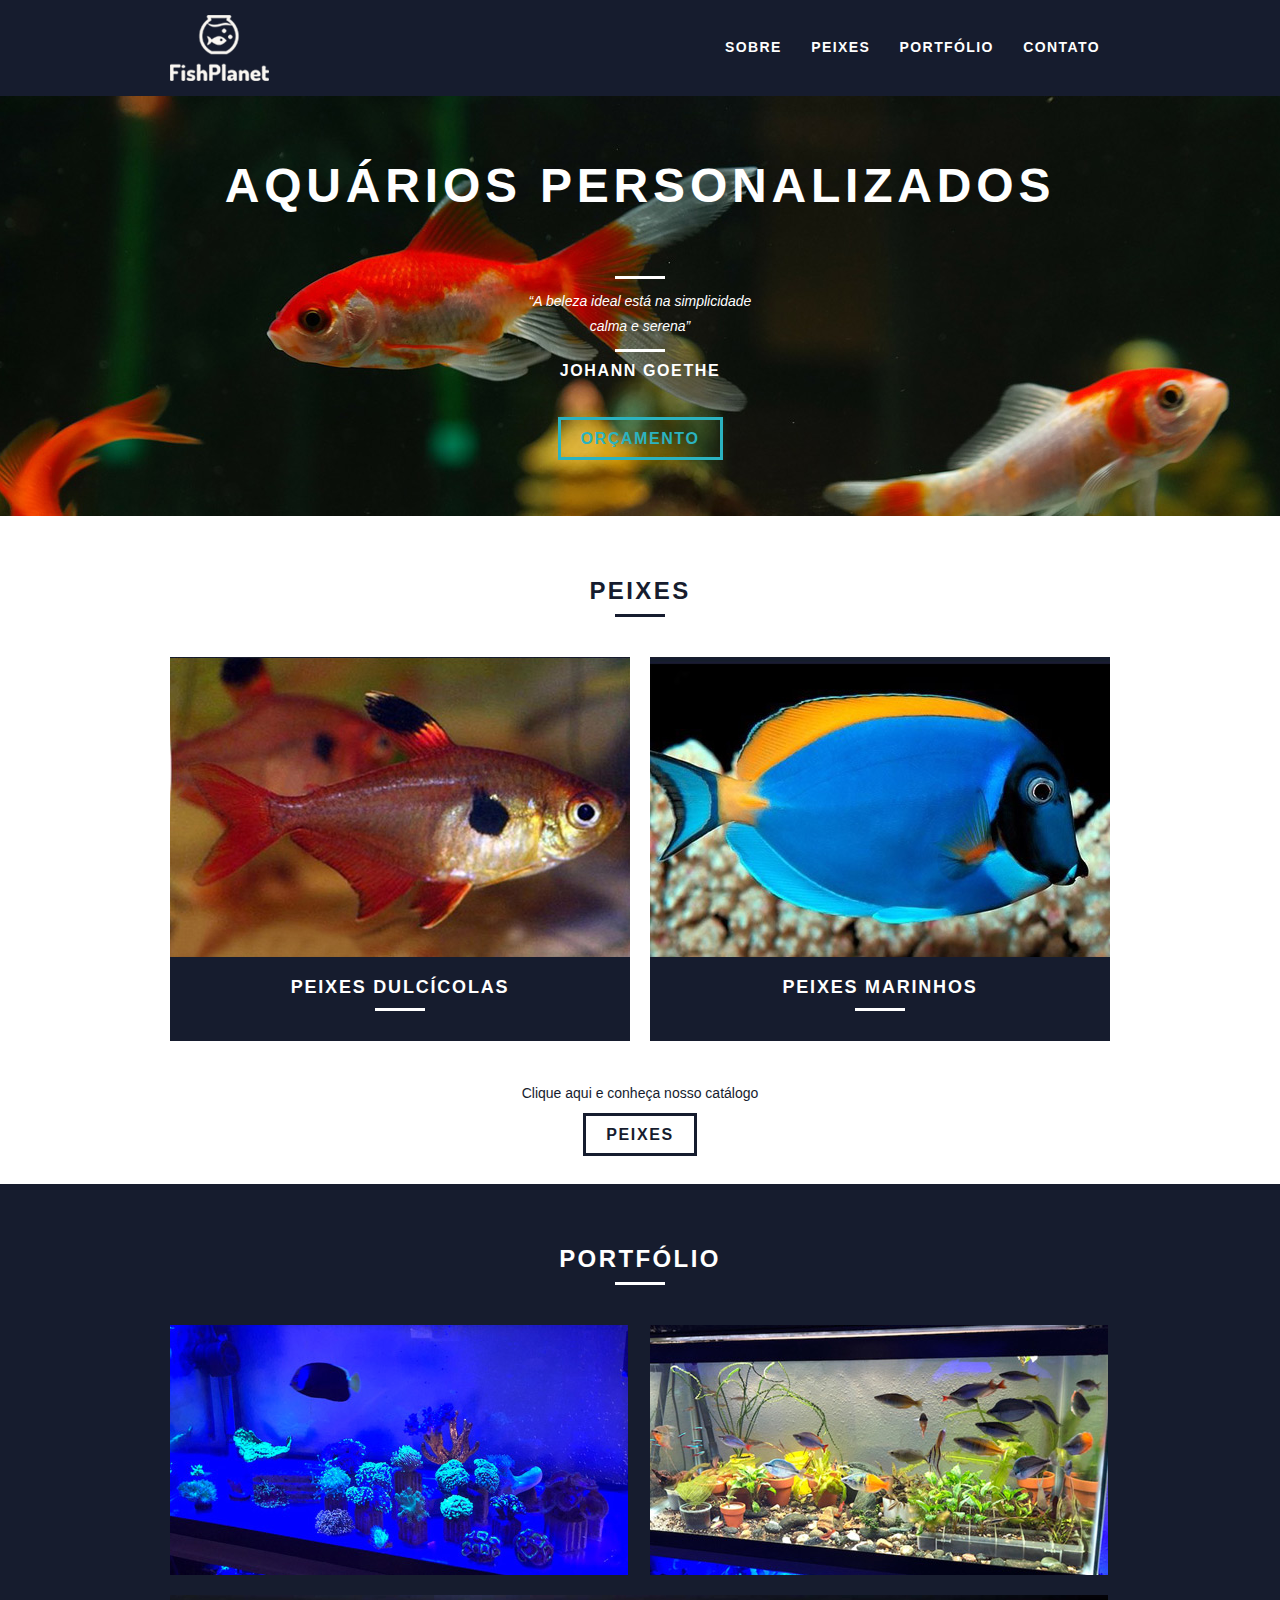
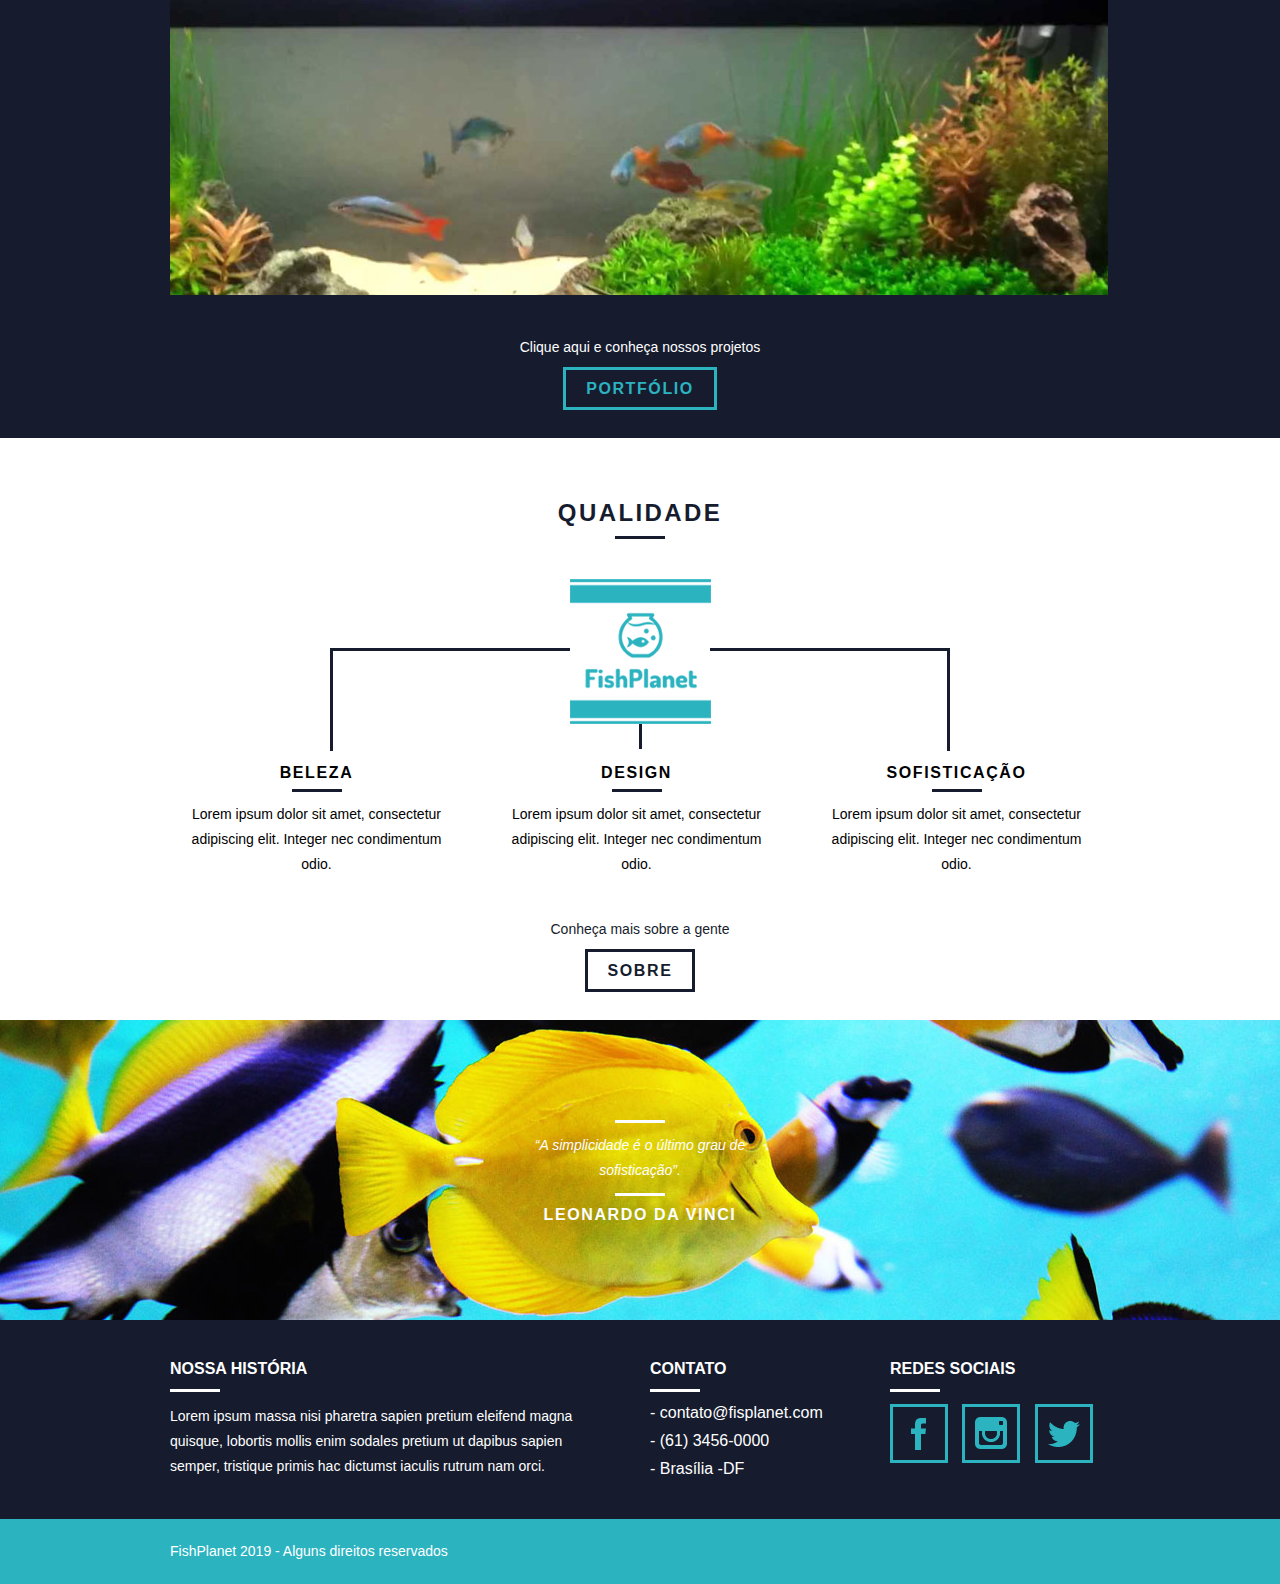
<file: index.html>
<!DOCTYPE html>
<html lang="pt-br">

<head>
    <meta charset="UTF-8">
    <meta name="viewport" content="width=device-width, initial-scale=1.0">
    <meta http-equiv="X-UA-Compatible" content="ie=edge">
    <meta name="description" content="Monte seu aquário personalizado no FishPlanet">

    <meta property="og:type" content="website">
    <meta property="og:title" content="FishPlanet - Aquários Personalizados">
    <meta property="og:description" content="Monte seu aquário personalizado no FishPlanet">
    <meta property="og:url" content="htpp://camilarqf/fishplanet.github.io">
    <meta property="og:image" content="htpp://camilarqf/fishplanet.github.io/img/og-image.png">

    <link href="./css/normalize.css" rel="stylesheet">
    <link href="./css/reset.css" rel="stylesheet">
    <link href="./css/grid.css" rel="stylesheet">
    <link href="./css/style-raw.css" rel="stylesheet">
    <link href="./css/responsivo.css" rel="stylesheet">

    <!--<link href="./css/style.css" rel="stylesheet">
-->
    <link rel="shortcut icon" href="favicon.ico">

    <script src="./js/libs/modernizr.custom.js"></script>

    <title>FishPlanet - Aquários Personalizados</title>
</head>

<body>
    <header class="header">
        <div class="container">
            <a href="index.html" class="grid-4"> <img src="./img/logo_03.png" alt="Logo FishPlanet"></a>
            <nav class="menu grid-12">
                <ul>
                    <li><a href="sobre.html">Sobre</a></li>
                    <li><a href="peixes.html">Peixes</a></li>
                    <li><a href="portfolio.html">Portfólio</a></li>
                    <li><a href="contato.html">Contato</a></li>
                </ul>
            </nav>
            <!--menu grid-12-->
        </div>
        <!--container-->
    </header>
    <!--header-->

    <section class="introducao ">
        <div class="container">
            <h1>Aquários Personalizados</h1>
            <blockquote class="quote_externo">
                <p>“A beleza ideal está na simplicidade<br>
                    calma e serena”</p>
                <cite>Johann Goethe</cite>
            </blockquote>
            <!--quote-externo-->
            <a class="btn" href="peixe.html">Orçamento</a>
        </div>
        <!--container-->

    </section>
    <!--introducao-->

    <section class="container animar">
        <h2 class="subtitulo">Peixes</h2>
        <ul class="peixe_lista">
            <li class="grid-8">
                <div>
                    <img src="./img/peixed_01.jpg" alt="peixes dulcícolas">
                </div>
                <h3>Peixes Dulcícolas</h3>
            </li>
            <li class="grid-8">
                <div>
                    <img src="./img/peixed_02.jpg" alt="peixes dulcícolas">
                </div>
                <h3>Peixes Marinhos</h3>
            </li>
            <!--grid-8-->
        </ul>
        <!--peixe_lista-->
        <div class="call">
            <p>Clique aqui e conheça nosso catálogo</p>
            <a href="peixes.html" class="btn btn-azul">Peixes</a>
        </div>
        <!--call-->
    </section>

    <section class="portfolio">
        <div class="container">
            <h2 class="subtitulo subtitulo-azul">Portfólio</h2>
            <ul>
                <li class="grid-8"><img src="./img/portfolio/personal_01.jpg" alt="foto_01_portfolio"></li>
                <li class="grid-8"><img src="./img/portfolio/personal_02.jpg" alt="foto_02_portfolio"></li>
                <li class="grid-16"><img src="./img/portfolio/personal_03.jpg" alt="foto_03_portfolio"> </li>
            </ul>
            <div class="call">
                <p>Clique aqui e conheça nossos projetos</p>
                <a href="portfolio.html" class="btn">Portfólio</a>
            </div>
            <!--call-->
        </div>
        <!--container-->
    </section>
    <!--portfolio-->

    <section class="container qualidade">
        <h2 class="subtitulo">Qualidade</h2>
        <img src="./img/logo_02.png" alt="logo fishplanet">
        <ul>
            <li class="grid-1-3">
                <h3>Beleza</h3>
                <p>Lorem ipsum dolor sit amet, consectetur adipiscing elit. Integer nec condimentum odio.</p>
            </li>
            <li class="grid-1-3">
                <h3>Design</h3>
                <p>Lorem ipsum dolor sit amet, consectetur adipiscing elit. Integer nec condimentum odio.</p>
            </li>
            <li class="grid-1-3">
                <h3>Sofisticação</h3>
                <p>Lorem ipsum dolor sit amet, consectetur adipiscing elit. Integer nec condimentum odio.</p>
            </li>
        </ul>

        <div class="call">
            <p>Conheça mais sobre a gente</p>
            <a href="sobre.html" class="btn btn-azul">Sobre</a>
        </div>
        <!--call-->
    </section>
    <!--container-->

    <section class="quebra">
        <div class="container">
            <blockquote class="quote_externo">
                <p>“A simplicidade é o último
                    grau de sofisticação”.</p>
                <cite>Leonardo da Vinci</cite>
            </blockquote>
            <!--quote-externo-->
        </div>
        <!--container-->
    </section>
    <!--quebra-->

    <footer class="footer">
        <div class="container">
            <div class="nossa_historia grid-8">

                <h3>Nossa História</h3>
                <p>Lorem ipsum massa nisi pharetra sapien pretium eleifend magna quisque, lobortis mollis enim
                    sodales pretium ut dapibus sapien semper, tristique primis hac dictumst iaculis rutrum nam
                    orci.
                </p>

            </div>
            <!--nossa_historia grid-8-->

            <div class="contato grid-4">
                <h3>Contato</h3>
                <ul>
                    <li>- contato@fisplanet.com</li>
                    <li> - (61) 3456-0000</li>
                    <li> - Brasília -DF</li>
                </ul>
            </div>
            <!--contato grid-4-->

            <div class="redes_sociais grid-4">
                <h3>Redes sociais</h3>
                <ul>
                    <li><a href="https://facebook.com" target="_blank"><img src="./img/icone_fb.png"
                                alt="Ícone Facebook"></a></li>
                    <li><a href="https://instagram.com" target="_blank"><img src="./img/icone_insta.png"
                                alt="Ícone Instagram"></a>
                    </li>
                    <li><a href="https://twitter.com" target="_blank"><img src="./img/icone_tt.png"
                                alt="Ícone Twitter"></a></li>
                </ul>
            </div>
            <!--redes_sociais grid-4-->

        </div>
        <!--container-->
        <div class="copy">
            <div class="container">
                <p class="grid-16">FishPlanet 2019 - Alguns direitos reservados </p>
            </div>
            <!--container-->
        </div>
        <!--copy-->
    </footer>
    <!--footer-->

    <!--JavaScript-->
    <script src="./js/libs/jquery-1.11.2.min.js"></script>
    <!--carrega jquery-->
    <script src="./js/plugins.js"></script>
    <script src="./js/main.js"></script>

    <!-- Global site tag (gtag.js) - Google Analytics -->
    <script async src="https://www.googletagmanager.com/gtag/js?id=UA-145821990-1"></script>
    <script>
        window.dataLayer = window.dataLayer || [];
        function gtag() { dataLayer.push(arguments); }
        gtag('js', new Date());

        gtag('config', 'UA-145821990-1');
    </script>

</body>

</html>
</file>
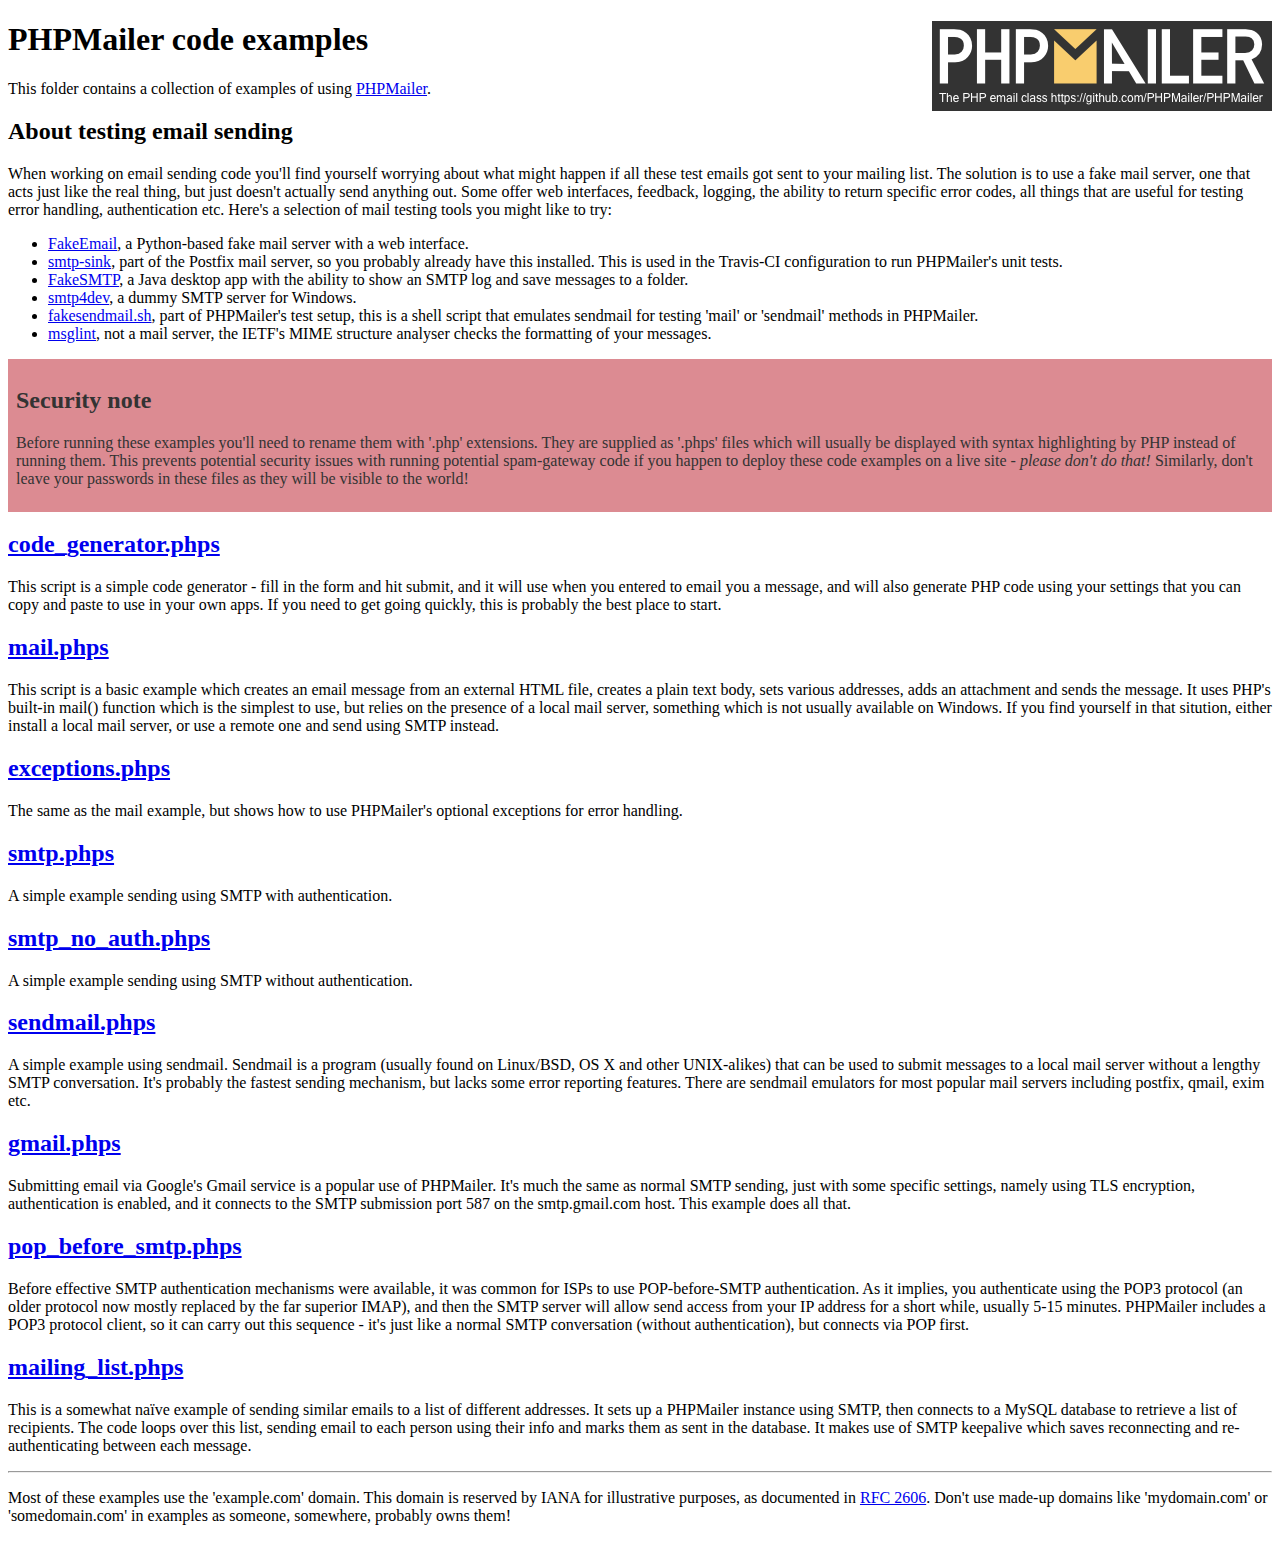
<file: PHPMailer/examples/index.html>
<!DOCTYPE html>
<html>
<head>
	<meta charset="UTF-8">
	<title>PHPMailer Examples</title>
</head>
<body>
<h1>PHPMailer code examples<a href="https://github.com/PHPMailer/PHPMailer"><img src="images/phpmailer.png" style="float:right; border:0;" alt="PHPMailer logo"></a></h1>
<p>This folder contains a collection of examples of using <a href="https://github.com/PHPMailer/PHPMailer">PHPMailer</a>.</p>
<h2>About testing email sending</h2>
<p>When working on email sending code you'll find yourself worrying about what might happen if all these test emails got sent to your mailing list. The solution is to use a fake mail server, one that acts just like the real thing, but just doesn't actually send anything out. Some offer web interfaces, feedback, logging, the ability to return specific error codes, all things that are useful for testing error handling, authentication etc. Here's a selection of mail testing tools you might like to try:</p>
<ul>
  <li><a href="https://github.com/isotoma/FakeEmail">FakeEmail</a>, a Python-based fake mail server with a web interface.</li>
  <li><a href="http://www.postfix.org/smtp-sink.1.html">smtp-sink</a>, part of the Postfix mail server, so you probably already have this installed. This is used in the Travis-CI configuration to run PHPMailer's unit tests.</li>
  <li><a href="https://github.com/Nilhcem/FakeSMTP">FakeSMTP</a>, a Java desktop app with the ability to show an SMTP log and save messages to a folder.</li>
  <li><a href="http://smtp4dev.codeplex.com">smtp4dev</a>, a dummy SMTP server for Windows.</li>
  <li><a href="https://github.com/PHPMailer/PHPMailer/blob/master/test/fakesendmail.sh">fakesendmail.sh</a>, part of PHPMailer's test setup, this is a shell script that emulates sendmail for testing 'mail' or 'sendmail' methods in PHPMailer.</li>
  <li><a href="http://tools.ietf.org/tools/msglint/">msglint</a>, not a mail server, the IETF's MIME structure analyser checks the formatting of your messages.</li>
</ul>
<div style="padding: 8px; color: #333333; background-color: #dc8b92">
<h2>Security note</h2>
<p>Before running these examples you'll need to rename them with '.php' extensions. They are supplied as '.phps' files which will usually be displayed with syntax highlighting by PHP instead of running them. This prevents potential security issues with running potential spam-gateway code if you happen to deploy these code examples on a live site - <em>please don't do that!</em> Similarly, don't leave your passwords in these files as they will be visible to the world!</p>
</div>
<h2><a href="code_generator.phps">code_generator.phps</a></h2>
<p>This script is a simple code generator - fill in the form and hit submit, and it will use when you entered to email you a message, and will also generate PHP code using your settings that you can copy and paste to use in your own apps. If you need to get going quickly, this is probably the best place to start.</p>
<h2><a href="mail.phps">mail.phps</a></h2>
<p>This script is a basic example which creates an email message from an external HTML file, creates a plain text body, sets various addresses, adds an attachment and sends the message. It uses PHP's built-in mail() function which is the simplest to use, but relies on the presence of a local mail server, something which is not usually available on Windows. If you find yourself in that sitution, either install a local mail server, or use a remote one and send using SMTP instead.</p>
<h2><a href="exceptions.phps">exceptions.phps</a></h2>
<p>The same as the mail example, but shows how to use PHPMailer's optional exceptions for error handling.</p>
<h2><a href="smtp.phps">smtp.phps</a></h2>
<p>A simple example sending using SMTP with authentication.</p>
<h2><a href="smtp_no_auth.phps">smtp_no_auth.phps</a></h2>
<p>A simple example sending using SMTP without authentication.</p>
<h2><a href="sendmail.phps">sendmail.phps</a></h2>
<p>A simple example using sendmail. Sendmail is a program (usually found on Linux/BSD, OS X and other UNIX-alikes) that can be used to submit messages to a local mail server without a lengthy SMTP conversation. It's probably the fastest sending mechanism, but lacks some error reporting features. There are sendmail emulators for most popular mail servers including postfix, qmail, exim etc.</p>
<h2><a href="gmail.phps">gmail.phps</a></h2>
<p>Submitting email via Google's Gmail service is a popular use of PHPMailer. It's much the same as normal SMTP sending, just with some specific settings, namely using TLS encryption, authentication is enabled, and it connects to the SMTP submission port 587 on the smtp.gmail.com host. This example does all that.</p>
<h2><a href="pop_before_smtp.phps">pop_before_smtp.phps</a></h2>
<p>Before effective SMTP authentication mechanisms were available, it was common for ISPs to use POP-before-SMTP authentication. As it implies, you authenticate using the POP3 protocol (an older protocol now mostly replaced by the far superior IMAP), and then the SMTP server will allow send access from your IP address for a short while, usually 5-15 minutes. PHPMailer includes a POP3 protocol client, so it can carry out this sequence - it's just like a normal SMTP conversation (without authentication), but connects via POP first.</p>
<h2><a href="mailing_list.phps">mailing_list.phps</a></h2>
<p>This is a somewhat naïve example of sending similar emails to a list of different addresses. It sets up a PHPMailer instance using SMTP, then connects to a MySQL database to retrieve a list of recipients. The code loops over this list, sending email to each person using their info and marks them as sent in the database. It makes use of SMTP keepalive which saves reconnecting and re-authenticating between each message.</p>
<hr>
<p>Most of these examples use the 'example.com' domain. This domain is reserved by IANA for illustrative purposes, as documented in <a href="http://tools.ietf.org/html/rfc2606">RFC 2606</a>. Don't use made-up domains like 'mydomain.com' or 'somedomain.com' in examples as someone, somewhere, probably owns them!</p>
</body>
</html>
</file>
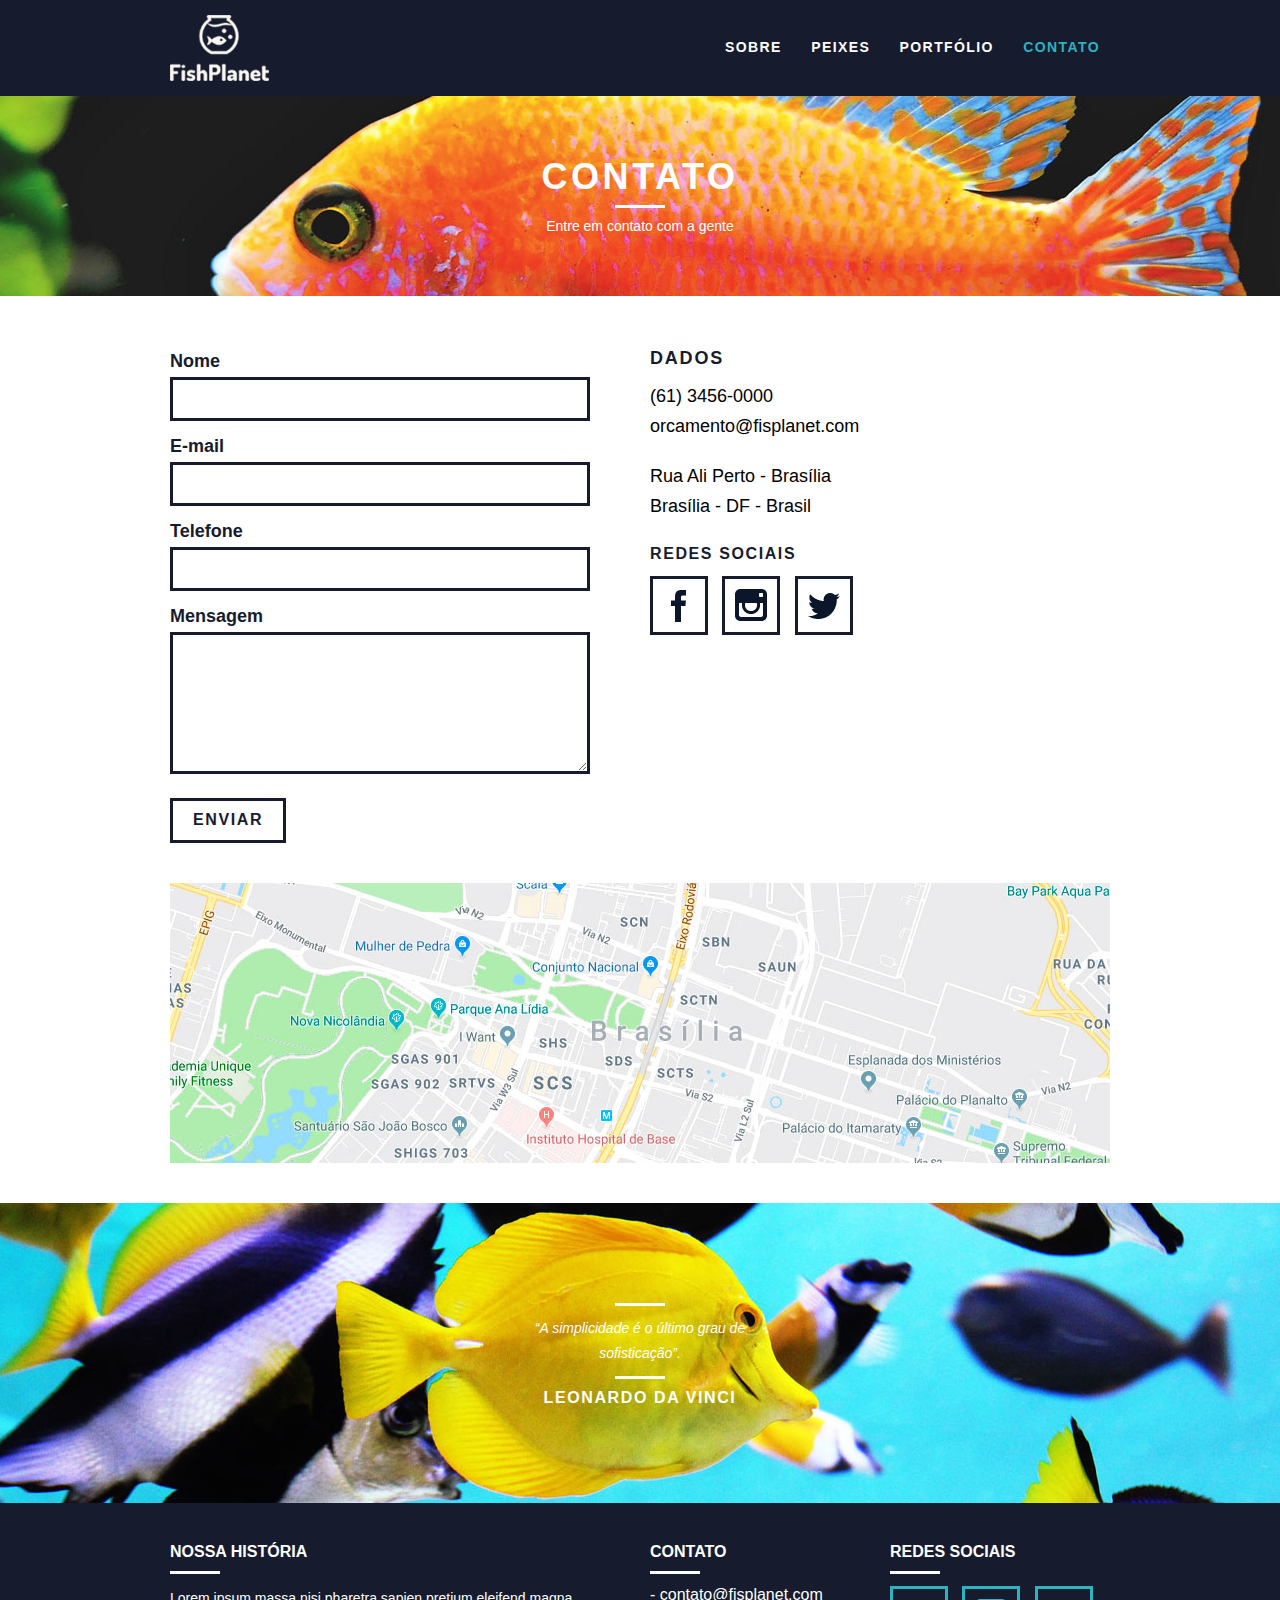
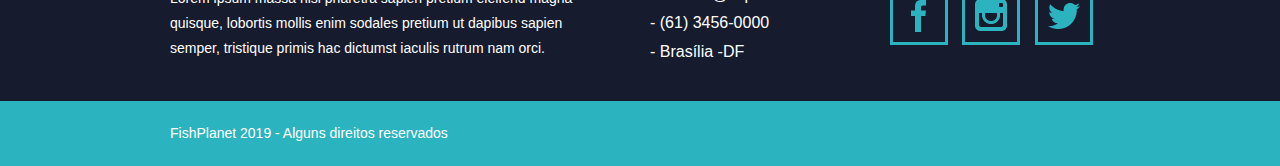
<file: contato.html>
<!DOCTYPE html>
<html lang="pt-br">

<head>
    <meta charset="UTF-8">
    <meta name="viewport" content="width=device-width, initial-scale=1.0">
    <meta http-equiv="X-UA-Compatible" content="ie=edge">
    <meta name="description"
        content="Entre em contato com a FishPlanet telefone FishPlanet - (61) 3456-0000, email: contato@fisplanet.com">

    <meta property="og:type" content="website">
    <meta property="og:title" content="FishPlanet - (61) 3456-0000">
    <meta property="og:description"
        content="Entre em contato com a FishPlanet telefone FishPlanet - (61) 3456-0000, email: contato@fisplanet.com">
    <meta property="og:url" content="htpp://camilarqf/fishplanet.github.io/contato.html">
    <meta property="og:image" content="htpp://camilarqf/fishplanet.github.io/img/og-image.png">

    <link href="./css/normalize.css" rel="stylesheet">
    <link href="./css/reset.css" rel="stylesheet">
    <link href="./css/grid.css" rel="stylesheet">
    <link href="./css/style-raw.css" rel="stylesheet">
    <link href="./css/contato.css" rel="stylesheet">
    <title>FishPlanet - (61) 3456-0000</title>
</head>

<body>
    <header class="header">
        <div class="container">
            <a href="index.html" class="grid-4"> <img src="./img/logo_03.png" alt="Logo FishPlanet"></a>
            <nav class="menu grid-12">
                <ul>
                    <li><a href="sobre.html">Sobre</a></li>
                    <li><a href="peixes.html">Peixes</a></li>
                    <li><a href="portfolio.html">Portfólio</a></li>
                    <li><a href="contato.html" class="menu_ativo">Contato</a></li>
                </ul>
            </nav>
            <!--menu grid-12-->
        </div>
        <!--container-->
    </header>
    <!--header-->

    <section class="introducao-interna intro-contato">
        <div class="container">
            <h1>Contato</h1>
            <p>Entre em contato com a gente</p>
        </div>
        <!--container-->
    </section>
    <!--introducao-interna intro-contato-->

    <section class="container contato-form">
        <form action="enviar.php" method="post" name="form" class="grid-8">
            <label for="nome">Nome</label>
            <input type="text" id="e-mail" name="e-mail">
            <label for="nome">E-mail</label>
            <input type="text" id="e-mail" name="e-mail">
            <label for="telefone">Telefone</label>
            <input type="text" id="telefone" name="telefone">
            <label for="mensagem">Mensagem</label>
            <textarea name="mensagem" id="mensagem"></textarea>
            <button type="submit" id="enviar" name="enviar" class="btn btn-azul">Enviar</button>
        </form>

        <div class="contato-dados grid-8">
            <div>
                <h3>Dados</h3>
                <ul>
                    <li>(61) 3456-0000</li>
                    <li>orcamento@fisplanet.com</li>
                    <li>Rua Ali Perto - Brasília</li>
                    <li>Brasília - DF - Brasil</li>
                </ul>

            </div>
        </div>

        <div class="redes_sociais redes-azul">
            <div class=" grid-8">
                <h3>Redes sociais</h3>
                <ul>
                    <li><a href="https://facebook.com" target="_blank"><img src="./img/contato/icone_fb.png"></a></li>
                    <li><a href="https://instagram.com" target="_blank"><img src="./img/contato/icone_insta.png"></a>
                    </li>
                    <li><a href="https://twitter.com" target="_blank"><img src="./img/contato/icone_tt.png"></a></li>
                </ul>
            </div>

        </div>
        <!--redes_sociais grid-8-->

        <!--contato-orcamento-->
    </section>

    <section class="mapa container">
        <div class="grid-16"><img src="./img/contato/mapa.jpg" alt="localização-mapa"></div>

    </section>

    <section class="quebra">
        <div class="container">
            <blockquote class="quote_externo">
                <p>“A simplicidade é o último
                    grau de sofisticação”.</p>
                <cite>Leonardo da Vinci</cite>
            </blockquote>
            <!--quote-externo---->
        </div>
        <!--container-->
    </section>
    <!--quebra-->

    <footer class="footer">
        <div class="container">
            <div class="nossa_historia grid-8">

                <h3>Nossa História</h3>
                <p>Lorem ipsum massa nisi pharetra sapien pretium eleifend magna quisque, lobortis mollis enim
                    sodales pretium ut dapibus sapien semper, tristique primis hac dictumst iaculis rutrum nam
                    orci.
                </p>

            </div>
            <!--nossa_historia grid-8-->

            <div class="contato grid-4">
                <h3>Contato</h3>
                <ul>
                    <li>- contato@fisplanet.com</li>
                    <li> - (61) 3456-0000</li>
                    <li> - Brasília -DF</li>
                </ul>
            </div>
            <!--contato grid-4-->

            <div class="redes_sociais grid-4">
                <h3>Redes sociais</h3>
                <ul>
                    <li><a href="https://facebook.com" target="_blank"><img src="./img/icone_fb.png"></a></li>
                    <li><a href="https://instagram.com" target="_blank"><img src="./img/icone_insta.png"></a>
                    </li>
                    <li><a href="https://twitter.com" target="_blank"><img src="./img/icone_tt.png"></a></li>
                </ul>
            </div>
            <!--redes_sociais grid-4-->
            </ul>

        </div>
        <!--container-->
        <div class="copy">
            <div class="container">
                <p class="grid-16">FishPlanet 2019 - Alguns direitos reservados </p>
            </div>
            <!--container-->
        </div>
        <!--copy-->
    </footer>
    <!--footer-->
</body>

</html>
</file>
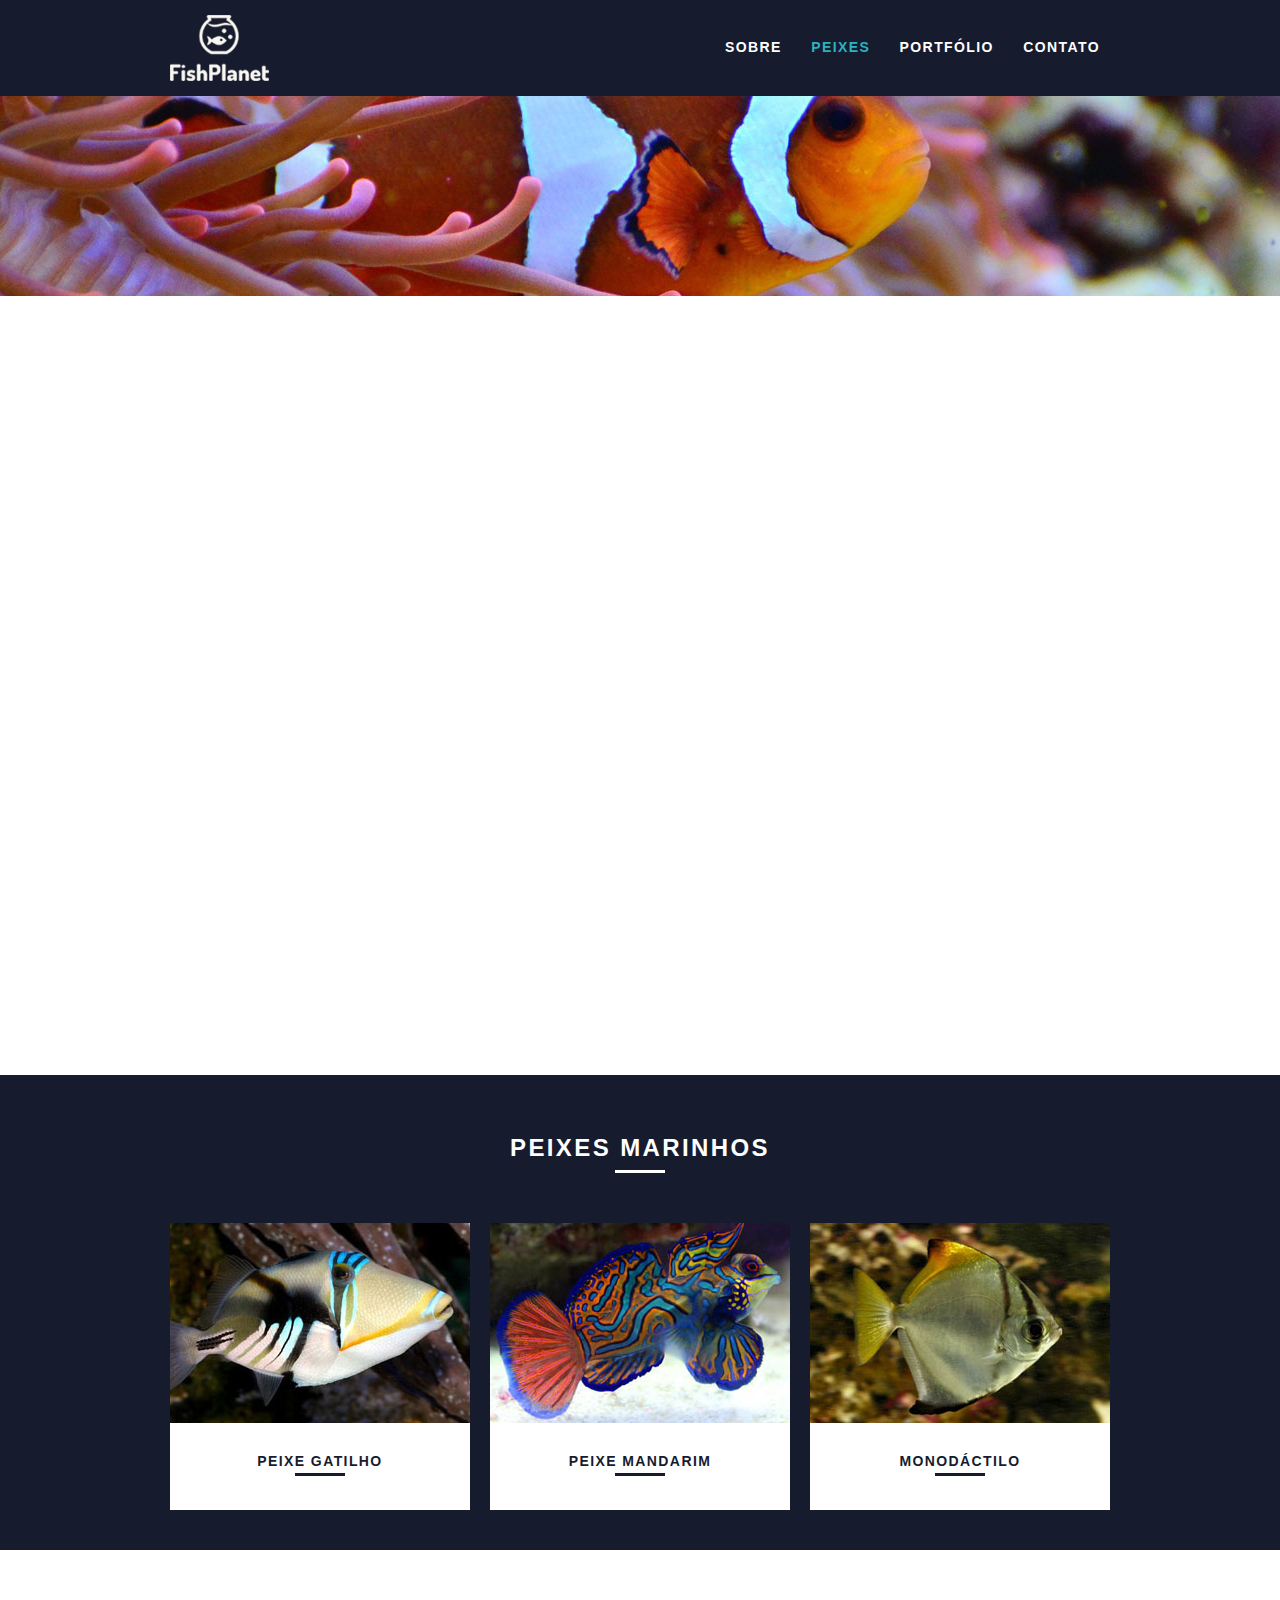
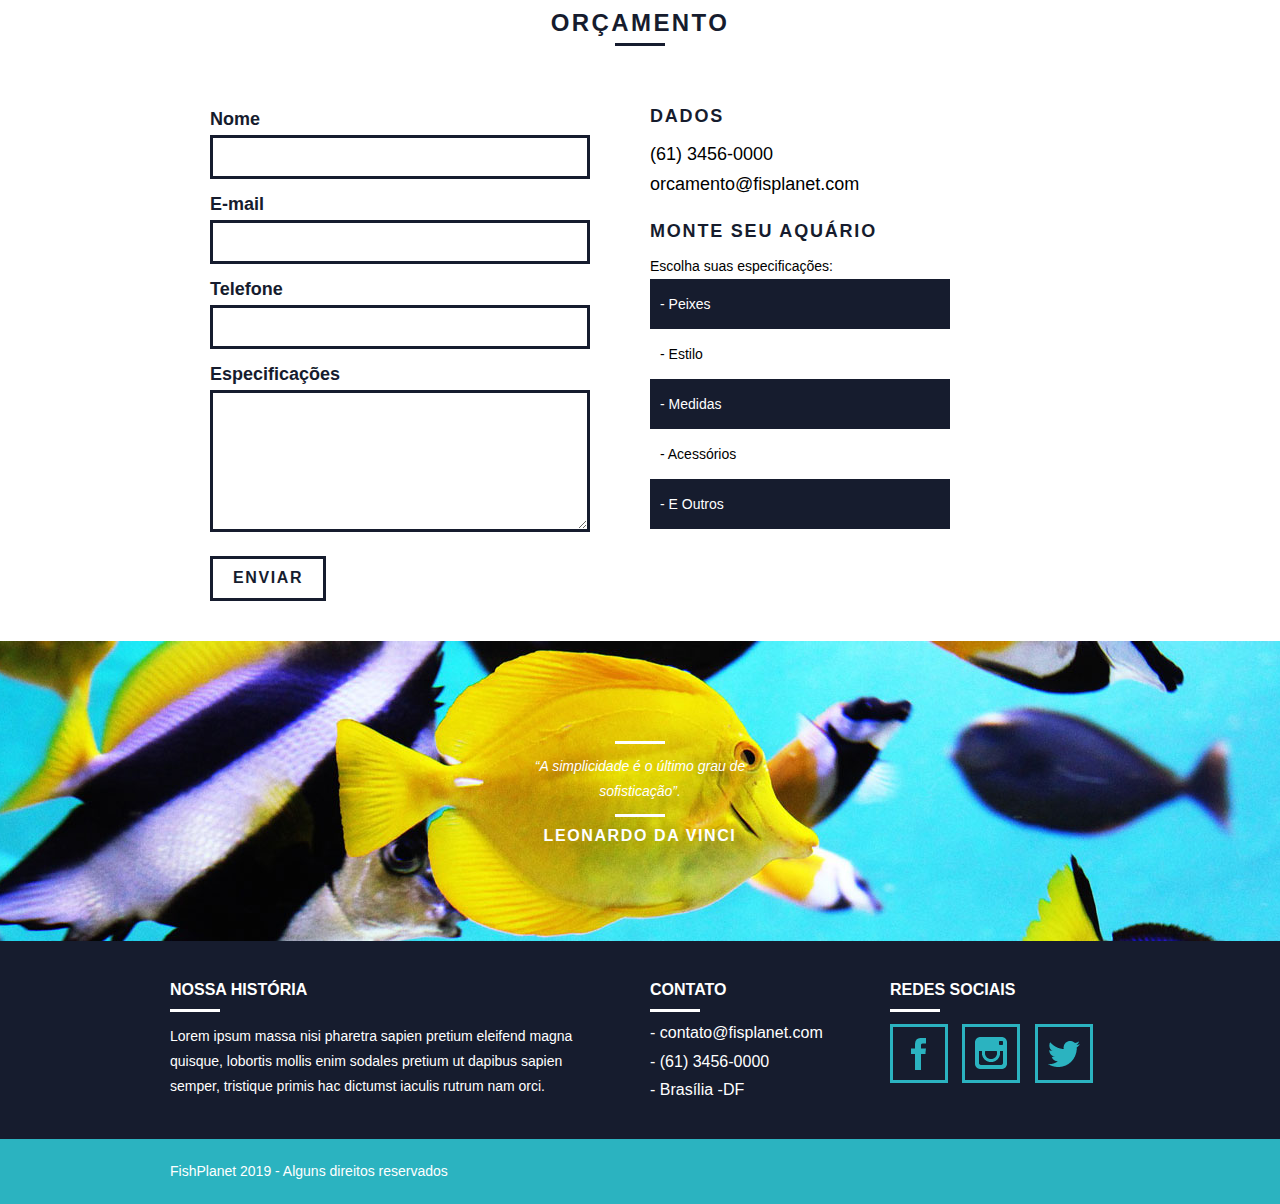
<file: peixes.html>
<!DOCTYPE html>
<html lang="pt-br">

<head>
    <meta charset="UTF-8">
    <meta name="viewport" content="width=device-width, initial-scale=1.0">
    <meta http-equiv="X-UA-Compatible" content="ie=edge">
    <meta name="description" content="Veja o catálogo completo de peixes da FishPlanet">

    <meta property="og:type" content="website">
    <meta property="og:title" content="FishPlanet - Catálogo de Peixes">
    <meta property="og:description" content="Veja o catálogo completo de peixes da FishPlanet">
    <meta property="og:url" content="htpp://camilarqf/fishplanet.github.io/peixes.html">
    <meta property="og:image" content="htpp://camilarqf/fishplanet.github.io/img/og-image.png">

    <link href="./css/style.css" rel="stylesheet">

    <link rel="shortcut icon" href="favicon.ico">

    <script src="./js/libs/modernizr.custom.js"></script>

    <title>FishPlanet - Catálogo de Peixes</title>
</head>

<body>
    <header class="header">
        <div class="container">
            <a href="index.html" class="grid-4"> <img src="./img/logo_03.png" alt="Logo FishPlanet"></a>
            <nav class="menu grid-12">
                <ul>
                    <li><a href="sobre.html">Sobre</a></li>
                    <li><a href="peixes.html" class="menu_ativo">Peixes</a></li>
                    <li><a href="portfolio.html">Portfólio</a></li>
                    <li><a href="contato.html">Contato</a></li>
                </ul>
            </nav>
            <!--menu grid-12-->
        </div>
        <!--container-->
    </header>
    <!--header-->

    <section class="introducao-interna intro-peixe">
        <div class="container">
            <h1>Peixes</h1>
            <p>Veja nosso catálogo de peixes</p>
        </div>
        <!--container-->
    </section>
    <!--introducao-interna intro-peixe-->

    <section class="peixe_dulc container animar-interna">
        <h2 class="subtitulo-interno">Peixes Dulcícolas</h2>
        <ul class="lista_peixes">
            <li class="grid-1-3"><img src="./img/peixes/ducic_01.jpg" alt="Peixe agulhinha">
                <h3>Peixe Agulhinha</h3>
            </li>
            <li class="grid-1-3"><img src="./img/peixes/ducic_02.jpg" alt="Peixe ancistrus">
                <h3>Ancistrus</h3>
            </li>
            <li class="grid-1-3"><img src="./img/peixes/ducic_03.jpg" alt="Peixe coridora">
                <h3>Coridora</h3>
            </li>
            <li class="grid-8"><img src="./img/peixes/ducic_04.jpg" alt="Peixe dourado">
                <h3>Peixe dourado</h3>
            </li>
            <li class="grid-8"><img src="./img/peixes/ducic_05.jpg" alt="Leleupi">
                <h3>Leleupi</h3>
            </li>
        </ul>
        <!--lista_peixes-->
    </section>
    <!--peixe_dulc container-->

    <section class="peixe_marinho">
        <div class="container">
            <h2 class="subtitulo-interno">Peixes Marinhos</h2>
            <ul class="lista_peixes_02">
                <li class="grid-1-3"><img src="./img/peixes/mar_01.jpg" alt="Peixe gatilho">
                    <h3>Peixe Gatilho</h3>
                </li>
                <li class="grid-1-3"><img src="./img/peixes/mar_02.jpg" alt="Peixe mandarim">
                    <h3>Peixe Mandarim</h3>
                </li>
                <li class="grid-1-3"><img src="./img/peixes/mar_03.jpg" alt="Monodáctilo">
                    <h3>Monodáctilo</h3>
                </li>
            </ul>
            <!--lista_peixes_02-->
        </div>
        <!--container-->

    </section>
    <!--peixe_marinho-->

    <section class="container orcamento">
        <h2 class="subtitulo-interno">Orçamento</h2>
        <form action="enviar.php" method="post" name="form" class="formphp grid-8">
            <label for="nome">Nome</label>
            <input id="nome" name="nome" type="text">
            <label for="email">E-mail</label>
            <input id="email" name="email" type="text">
            <label for="telefone">Telefone</label>
            <input id="telefone" name="telefone" type="text">

            <label class="nao-aparece">Se você não é um robô, deixe em branco.</label>
            <input type="text" class="nao-aparece" name="leaveblank">
            <label class="nao-aparece">Se você não é um robô, não mude este campo.</label>
            <input type="text" class="nao-aparece" name="dontchange" value="http://">

            <label for="espec">Especificações</label>
            <textarea name="espec" id="espec"></textarea>

            <button id="enviar" name="enviar" type="submit" class="btn btn-azul">Enviar</button>
        </form>



        <div class="contato-orcamento">
            <div class="grid-8">
                <h3>Dados</h3>
                <ul>
                    <li>(61) 3456-0000</li>
                    <li>orcamento@fisplanet.com</li>
                </ul>

                <h3>Monte seu Aquário</h3>
                <p>Escolha suas especificações:</p>
            </div>

            <div class="lista-espec grid-8">
                <ul class="lista-espec">
                    <li> - Peixes</li>
                    <li> - Estilo</li>
                    <li> - Medidas</li>
                    <li> - Acessórios</li>
                    <li> - E Outros</li>
                </ul>
            </div>
            <!--lista-espec grid-8-->
        </div>
        <!--contato-orcamento-->
    </section>
    <!--container orcamento-->

    <section class="quebra">
        <div class="container">
            <blockquote class="quote_externo">
                <p>“A simplicidade é o último
                    grau de sofisticação”.</p>
                <cite>Leonardo da Vinci</cite>
            </blockquote>
            <!--quote-externo-->
        </div>
        <!--container-->
    </section>
    <!--quebra-->

    <footer class="footer">
        <div class="container">
            <div class="nossa_historia grid-8">

                <h3>Nossa História</h3>
                <p>Lorem ipsum massa nisi pharetra sapien pretium eleifend magna quisque, lobortis mollis enim
                    sodales pretium ut dapibus sapien semper, tristique primis hac dictumst iaculis rutrum nam
                    orci.
                </p>

            </div>
            <!--nossa_historia grid-8-->

            <div class="contato grid-4">
                <h3>Contato</h3>
                <ul>
                    <li>- contato@fisplanet.com</li>
                    <li> - (61) 3456-0000</li>
                    <li> - Brasília -DF</li>
                </ul>
            </div>
            <!--contato grid-4-->

            <div class="redes_sociais grid-4">
                <h3>Redes sociais</h3>
                <ul>
                    <li><a href="https://facebook.com" target="_blank"><img src="./img/icone_fb.png"
                                alt="Ícone Facebook"></a></li>
                    <li><a href="https://instagram.com" target="_blank"><img src="./img/icone_insta.png"
                                alt="Ícone Instagram"></a>
                    </li>
                    <li><a href="https://twitter.com" target="_blank"><img src="./img/icone_tt.png"
                                alt="Ícone Twitter"></a></li>
                </ul>
            </div>
            <!--redes_sociais grid-4-->

        </div>
        <!--container-->
        <div class="copy">
            <div class="container">
                <p class="grid-16">FishPlanet 2019 - Alguns direitos reservados </p>
            </div>
            <!--container-->
        </div>
        <!--copy-->
    </footer>
    <!--footer-->

    <!--JavaScript-->
    <script src="./js/libs/jquery-1.11.2.min.js"></script>
    <!--carrega jquery-->
    <script src="./js/plugins.js"></script>
    <script src="./js/main.js"></script>

    <script async src="https://www.googletagmanager.com/gtag/js?id=UA-145821990-1"></script>
    <script>
        window.dataLayer = window.dataLayer || [];
        function gtag() { dataLayer.push(arguments); }
        gtag('js', new Date());

        gtag('config', 'UA-145821990-1');
    </script>
    
</body>

</html>
</file>
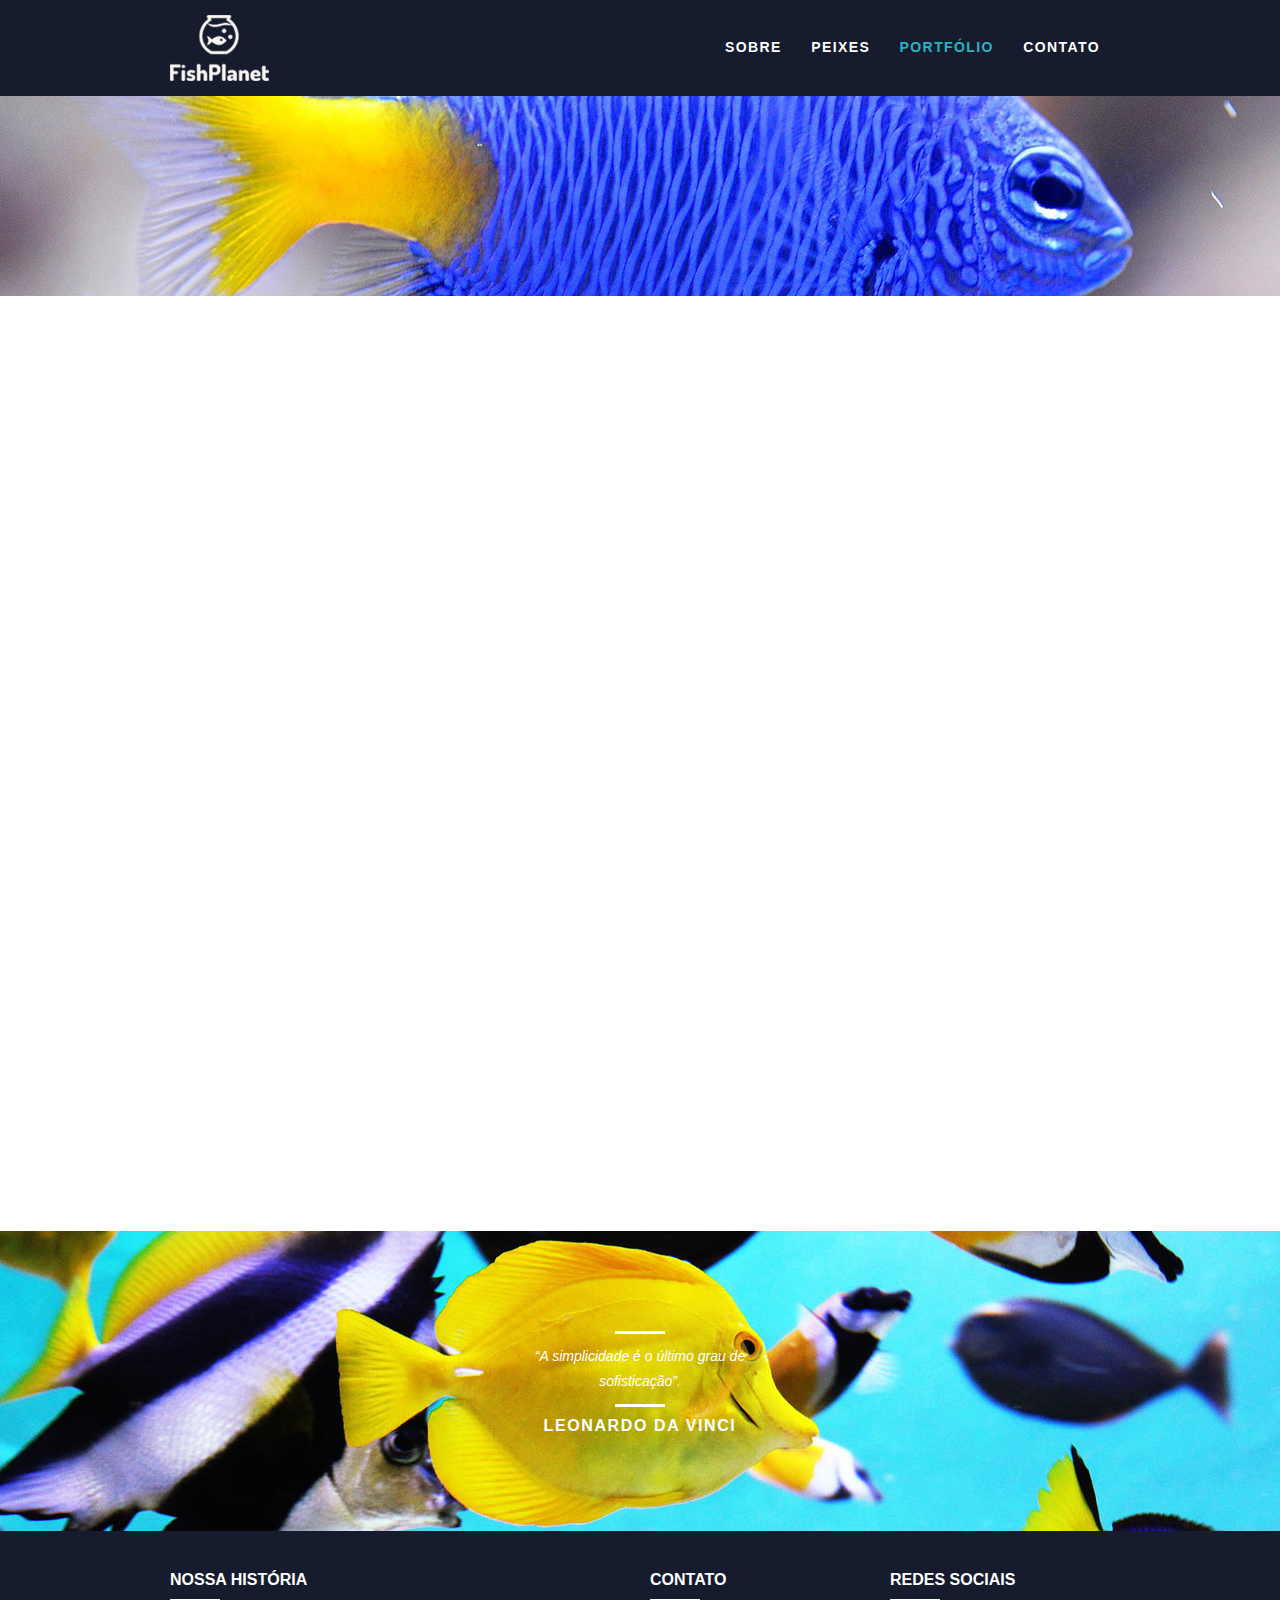
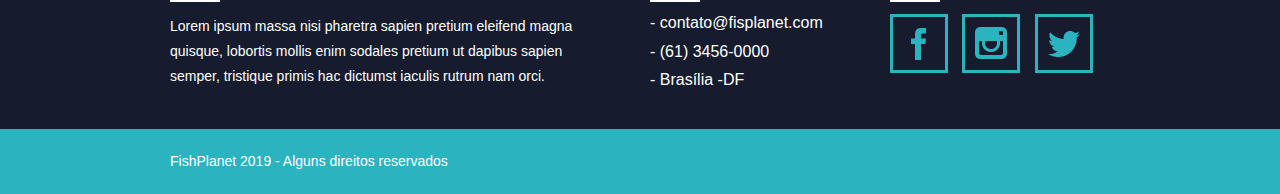
<file: portfolio.html>
<!DOCTYPE html>
<html lang="pt-br">

<head>
    <meta charset="UTF-8">
    <meta name="viewport" content="width=device-width, initial-scale=1.0">
    <meta http-equiv="X-UA-Compatible" content="ie=edge">
    <meta name="description" content="Veja os projetos realizados pela FishPlanet e depoimentos de clientes">

    <meta property="og:type" content="website">
    <meta property="og:title" content="FishPlanet - Portfólio de Projetos">
    <meta property="og:description" content="Veja os projetos realizados pela FishPlanet e depoimentos de clientes">
    <meta property="og:url" content="htpp://camilarqf/fishplanet.github.io/portfolio.html">
    <meta property="og:image" content="htpp://camilarqf/fishplanet.github.io/img/og-image.png">

    <link href="./css/style.css" rel="stylesheet">

    <link rel="shortcut icon" href="favicon.ico">

    <script src="./js/libs/modernizr.custom.js"></script>

    <title>FishPlanet - Portfólio de Projetos</title>
</head>

<body>
    <header class="header">
        <div class="container">
            <a href="index.html" class="grid-4"> <img src="./img/logo_03.png" alt="Logo FishPlanet"></a>
            <nav class="menu grid-12">
                <ul>
                    <li><a href="sobre.html">Sobre</a></li>
                    <li><a href="peixes.html">Peixes</a></li>
                    <li><a href="portfolio.html" class="menu_ativo">Portfólio</a></li>
                    <li><a href="contato.html">Contato</a></li>
                </ul>
            </nav>
            <!--menu grid-12-->
        </div>
        <!--container-->
    </header>
    <!--header-->

    <section class="introducao-interna intro-portfolio">
        <div class="container">
            <h1>Portfólio</h1>
            <p>Veja os nossos projetos</p>
        </div>
        <!--container-->
    </section>
    <!--introducao-interna intro-portfolio-->

    <section class="container animar-interna">

        <ul class="rslides">
            <li>
                <blockquote class="quote-cliente">
                    <p>“ No mundo atual, a contínua expansão de nossa atividade cumpre um papel essencial na formulação
                        da
                        gestão
                        inovadora da qual fazemos parte.”</p>

                    <cite> Fulano</cite>
                </blockquote>
                <!--"quote-cliente-->
            </li>
            <li>
                <blockquote class="quote-cliente">
                    <p>“Neste sentido, o início da atividade geral de formação de atitudes é uma das consequências do
                        impacto na agilidade decisória.”</p>

                    <cite> Ciclano</cite>
                </blockquote>
                <!--"quote-cliente-->
            </li>
            <li>
                <blockquote class="quote-cliente">
                    <p>“O que temos que ter sempre em mente é que o entendimento das metas propostas facilita a criação
                        das regras de conduta normativas.”</p>

                    <cite> Beltrano</cite>
                </blockquote>
                <!--"quote-cliente-->
            </li>
        </ul>
        <!--rslides-->



    </section>
    <!--container-->

    <section class="fotos-portfolio animar-interna">
        <div class="container">
            <ul class="portfolio-lista rslides-portfolio">
                <li>
                    <div class="grid-8"><img src="./img/portfolio/personal_01.jpg" alt="foto-01"></div>
                    <div class="grid-8"><img src="./img/portfolio/personal_02.jpg" alt="foto-02"></div>
                    <div class="grid-16"><img src="./img/portfolio/personal_03.jpg" alt="foto-03"></div>
                </li>
                <li>
                    <div class="grid-8"><img src="./img/portfolio/personal_04.jpg" alt="foto-01"></div>
                    <div class="grid-8"><img src="./img/portfolio/personal_05.jpg" alt="foto-02"></div>
                    <div class="grid-16"><img src="./img/portfolio/personal_06.jpg" alt="foto-03"></div>
                </li>
                <li>
                    <div class="grid-8"><img src="./img/portfolio/personal_07.jpg" alt="foto-01"></div>
                    <div class="grid-8"><img src="./img/portfolio/personal_08.jpg" alt="foto-02"></div>
                    <div class="grid-16"><img src="./img/portfolio/personal_09.jpg" alt="foto-03"></div>
                </li>
            </ul>
        </div>
    </section>

    <section class="quebra">
        <div class="container">
            <blockquote class="quote_externo">
                <p>“A simplicidade é o último
                    grau de sofisticação”.</p>
                <cite>Leonardo da Vinci</cite>
            </blockquote>
            <!--quote-externo-->
        </div>
        <!--container-->
    </section>
    <!--quebra-->

    <footer class="footer">
        <div class="container">
            <div class="nossa_historia grid-8">

                <h3>Nossa História</h3>
                <p>Lorem ipsum massa nisi pharetra sapien pretium eleifend magna quisque, lobortis mollis enim
                    sodales pretium ut dapibus sapien semper, tristique primis hac dictumst iaculis rutrum nam
                    orci.
                </p>

            </div>
            <!--nossa_historia grid-8-->

            <div class="contato grid-4">
                <h3>Contato</h3>
                <ul>
                    <li>- contato@fisplanet.com</li>
                    <li> - (61) 3456-0000</li>
                    <li> - Brasília -DF</li>
                </ul>
            </div>
            <!--contato grid-4-->

            <div class="redes_sociais grid-4">
                <h3>Redes sociais</h3>
                <ul>
                    <li><a href="https://facebook.com" target="_blank"><img src="./img/icone_fb.png"
                                alt="Ícone Facebook"></a></li>
                    <li><a href="https://instagram.com" target="_blank"><img src="./img/icone_insta.png"
                                alt="Ícone Instagram"></a>
                    </li>
                    <li><a href="https://twitter.com" target="_blank"><img src="./img/icone_tt.png"
                                alt="Ícone Twitter"></a></li>
                </ul>
            </div>
            <!--redes_sociais grid-4-->


        </div>
        <!--container-->
        <div class="copy">
            <div class="container">
                <p class="grid-16">FishPlanet 2019 - Alguns direitos reservados </p>
            </div>
            <!--container-->
        </div>
        <!--copy-->
    </footer>
    <!--footer-->

    <!--JavaScript-->
    <script src="./js/libs/jquery-1.11.2.min.js"></script>
    <script src="./js/plugins.js"></script>
    <script src="./js/main.js"></script>

    <script>
        $(function () {
            $(".rslides").responsiveSlides();
        });
    </script>
    <script>
        $(function () {
            $(".rslides-portfolio").responsiveSlides();
        });
    </script>

    <script async src="https://www.googletagmanager.com/gtag/js?id=UA-145821990-1"></script>
    <script>
        window.dataLayer = window.dataLayer || [];
        function gtag() { dataLayer.push(arguments); }
        gtag('js', new Date());

        gtag('config', 'UA-145821990-1');
    </script>
</body>

</html>
</file>
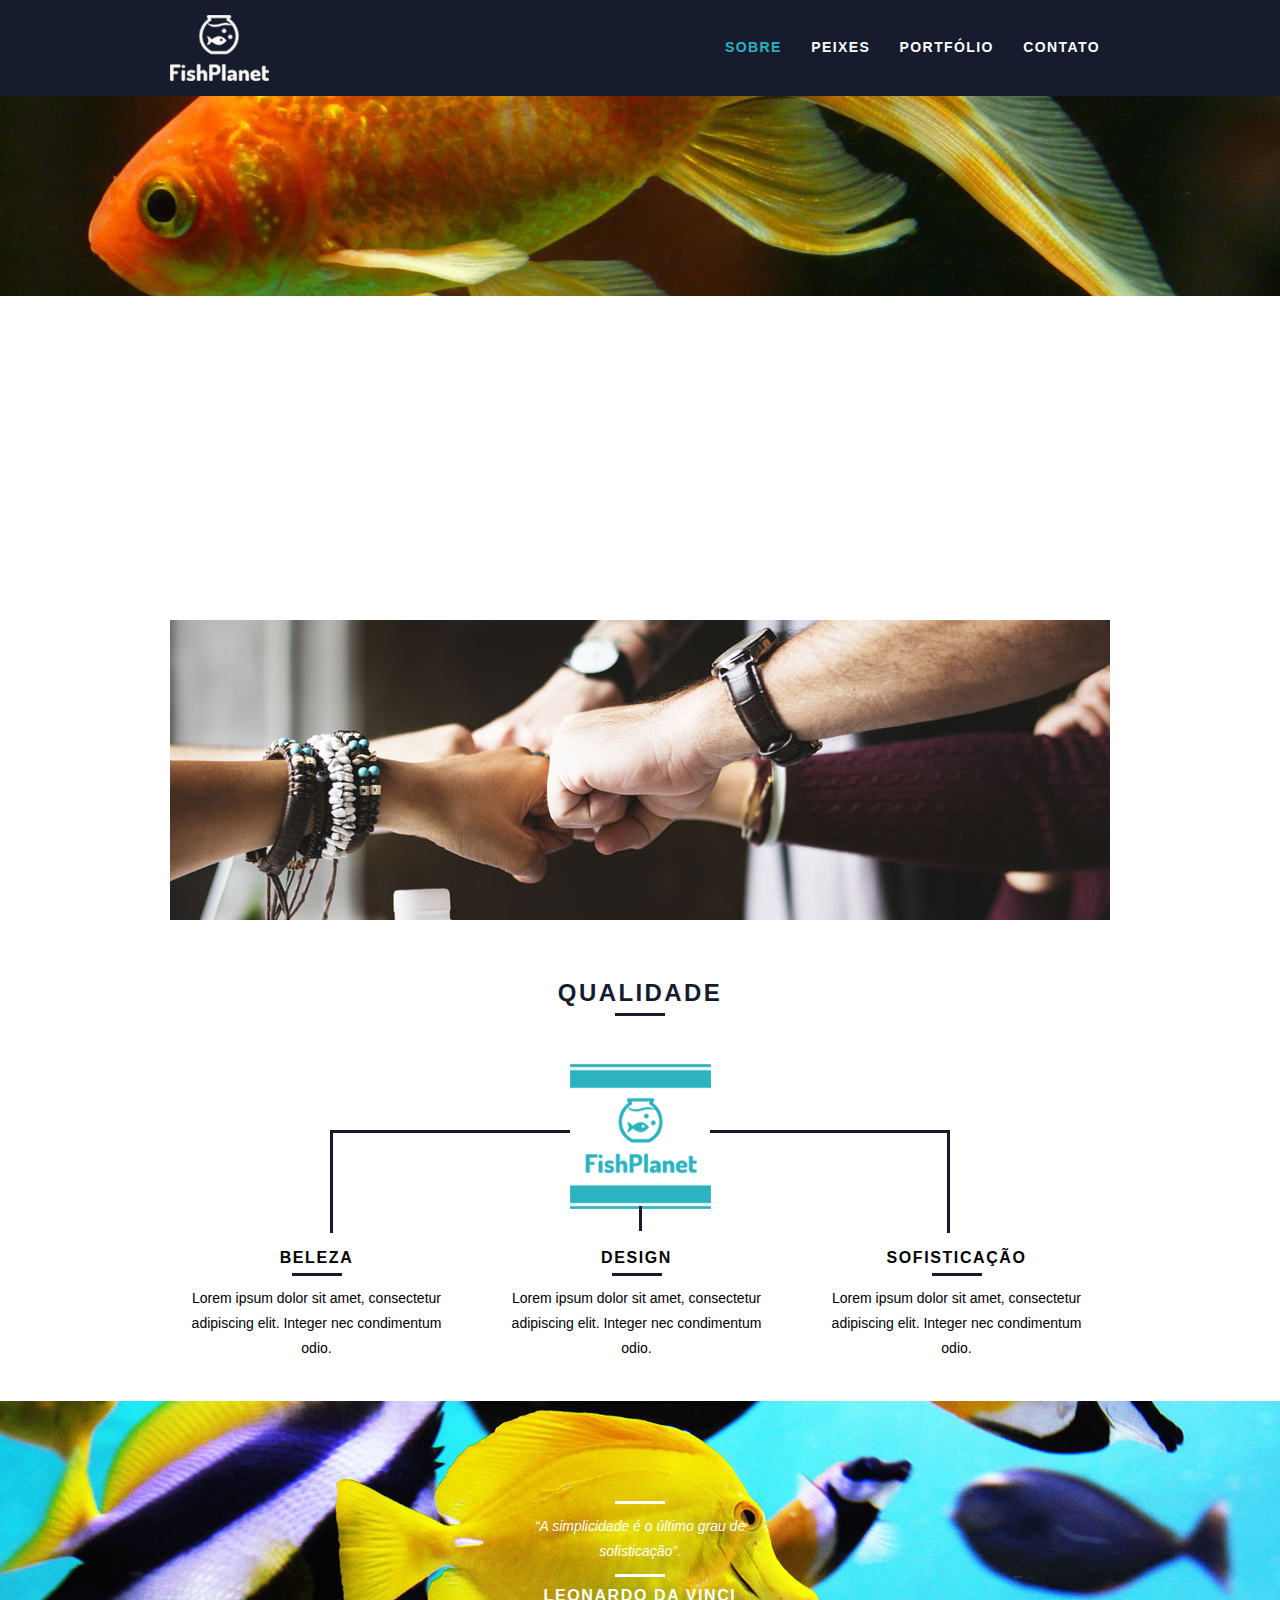
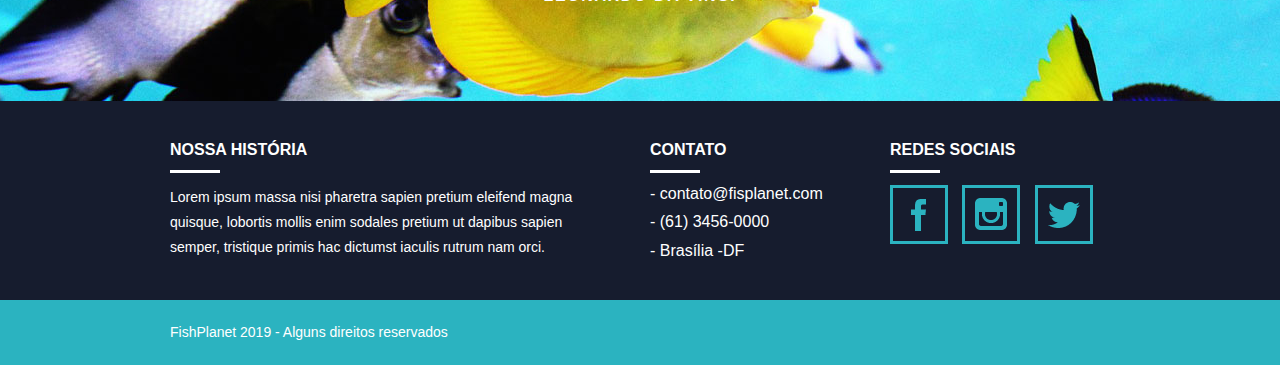
<file: sobre.html>
<!DOCTYPE html>
<html lang="pt-br">

<head>
    <meta charset="UTF-8">
    <meta name="viewport" content="width=device-width, initial-scale=1.0">
    <meta http-equiv="X-UA-Compatible" content="ie=edge">
    <meta name="description" content="Conheça mais sobre a história da FishPlanet">

    <meta property="og:type" content="website">
    <meta property="og:title" content="FishPlanet - Sobre nós">
    <meta property="og:description" content="Conheça mais sobre a história da FishPlanet">
    <meta property="og:url" content="htpp://camilarqf/fishplanet.github.io/sobre.html">
    <meta property="og:image" content="htpp://camilarqf/fishplanet.github.io/img/og-image.png">

    <link href="./css/style.css" rel="stylesheet">

    <link rel="shortcut icon" href="favicon.ico">

    <script src="./js/libs/modernizr.custom.js"></script>

    <title>FishPlanet - Sobre nós</title>
</head>

<body>
    <header class="header">
        <div class="container">
            <a href="index.html" class="grid-4"> <img src="./img/logo_03.png" alt="Logo FishPlanet"></a>
            <nav class="menu grid-12">
                <ul>
                    <li><a href="sobre.html" class="menu_ativo">Sobre</a></li>
                    <li><a href="peixes.html">Peixes</a></li>
                    <li><a href="portfolio.html">Portfólio</a></li>
                    <li><a href="contato.html">Contato</a></li>
                </ul>
            </nav>
            <!--menu grid-12-->
        </div>
        <!--container-->
    </header>
    <!--header-->

    <section class="introducao-interna intro-sobre">
        <div class="container">
            <h1>Sobre</h1>
            <p>Conheça mais sobre a FishPlanet</p>
        </div>
        <!--container-->
    </section>
    <!--introducao-interna intro-sobre-->

    <section class="container animar-interna">
        <div class="missao-sobre grid-10">
            <h2 class="subtitulo-interno">História, Missão e Visão</h2>
            <p>Lorem ipsum aliquet sollicitudin suspendisse lobortis iaculis elementum morbi habitant, neque ut vitae
                dictum ad metus curae ultrices quisque, elit nullam eget nullam at est quis lectus.</p>

            <p>Lorem ipsum aliquet sollicitudin suspendisse lobortis iaculis elementum morbi habitant, neque ut vitae
                dictum ad metus curae ultrices quisque, elit nullam eget nullam at est quis lectus. </p>
        </div>
        <!--missao-sobre grid-10-->

        <div class="valores-sobre grid-6">
            <h2 class="subtitulo-interno">Valores</h2>
            <ul>
                <li>- Qualidade no processo com</li>
                <li> - Foco no cliente sem perder a</li>
                <li> - Diversao, preservando a</li>
                <li> - Natureza com sustentabilidade</li>
            </ul>
        </div>
        <!--valores-sobre grid-6-->
    </section>
    <!--container-->

    <section class="container equipe">
        <img src="./img/sobre/equipe.jpg" class="grid-16" alt="equipe fishplanet">
    </section>
    <!--container equipe-->

    <section class="qualidade-sobre container">
        <h2 class="subtitulo-interno">Qualidade</h2>
        <img src="./img/logo_02.png" alt="logo fishplanet">
        <ul>
            <li class="grid-1-3">
                <h3>Beleza</h3>
                <p>Lorem ipsum dolor sit amet, consectetur adipiscing elit. Integer nec condimentum odio.</p>
            </li>
            <li class="grid-1-3">
                <h3>Design</h3>
                <p>Lorem ipsum dolor sit amet, consectetur adipiscing elit. Integer nec condimentum odio.</p>
            </li>
            <li class="grid-1-3">
                <h3>Sofisticação</h3>
                <p>Lorem ipsum dolor sit amet, consectetur adipiscing elit. Integer nec condimentum odio.</p>
            </li>
        </ul>
    </section>
    <!--qualidade-sobre container-->

    <section class="quebra">
        <div class="container">
            <blockquote class="quote_externo">
                <p>“A simplicidade é o último
                    grau de sofisticação”.</p>
                <cite>Leonardo da Vinci</cite>
            </blockquote>
            <!--quote-externo-->
        </div>
        <!--container-->
    </section>
    <!--quebra-->

    <footer class="footer">
        <div class="container">
            <div class="nossa_historia grid-8">

                <h3>Nossa História</h3>
                <p>Lorem ipsum massa nisi pharetra sapien pretium eleifend magna quisque, lobortis mollis enim
                    sodales pretium ut dapibus sapien semper, tristique primis hac dictumst iaculis rutrum nam
                    orci.
                </p>

            </div>
            <!--nossa_historia grid-8-->

            <div class="contato grid-4">
                <h3>Contato</h3>
                <ul>
                    <li>- contato@fisplanet.com</li>
                    <li> - (61) 3456-0000</li>
                    <li> - Brasília -DF</li>
                </ul>
            </div>
            <!--contato grid-4-->

            <div class="redes_sociais grid-4">
                <h3>Redes sociais</h3>
                <ul>
                    <li><a href="https://facebook.com" target="_blank"><img src="./img/icone_fb.png"
                                alt="Ícone Facebook"></a></li>
                    <li><a href="https://instagram.com" target="_blank"><img src="./img/icone_insta.png"
                                alt="Ícone Instagram"></a>
                    </li>
                    <li><a href="https://twitter.com" target="_blank"><img src="./img/icone_tt.png"
                                alt="Ícone Twitter"></a></li>
                </ul>
            </div>
            <!--redes_sociais grid-4-->


        </div>
        <!--container-->
        <div class="copy">
            <div class="container">
                <p class="grid-16">FishPlanet 2019 - Alguns direitos reservados </p>
            </div>
            <!--container-->
        </div>
        <!--copy-->
    </footer>
    <!--footer-->
    <script src="./js/libs/jquery-1.11.2.min.js"></script>
    <script src="./js/plugins.js"></script>
    <script src="./js/main.js"></script>

    <script async src="https://www.googletagmanager.com/gtag/js?id=UA-145821990-1"></script>
    <script>
        window.dataLayer = window.dataLayer || [];
        function gtag() { dataLayer.push(arguments); }
        gtag('js', new Date());

        gtag('config', 'UA-145821990-1');
    </script>
</body>

</html>
</file>
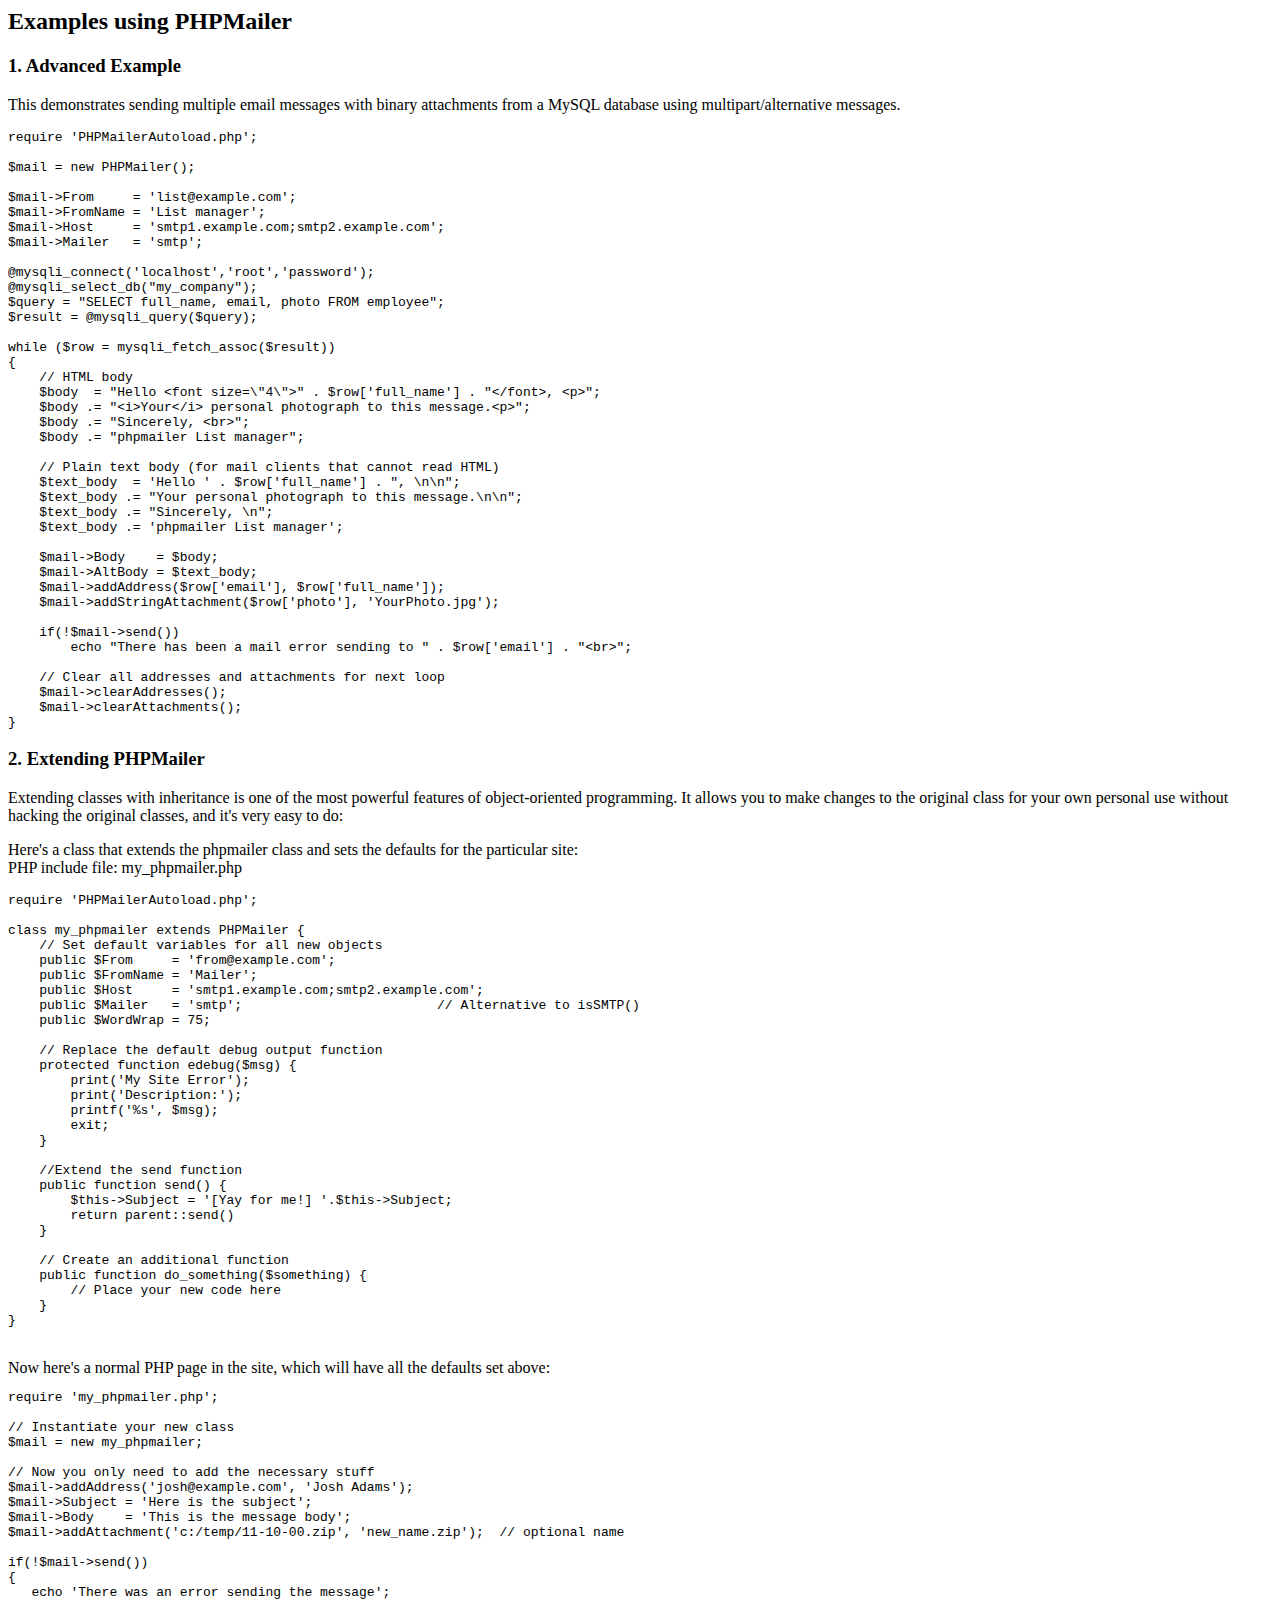
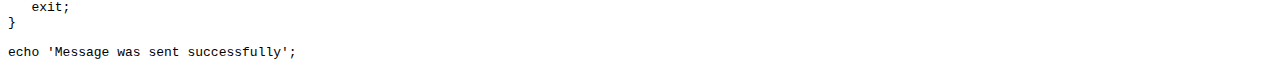
<file: PHPMailer/docs/extending.html>
<html>
<head>
<title>Examples using phpmailer</title>
</head>

<body>

<h2>Examples using PHPMailer</h2>

<h3>1. Advanced Example</h3>
<p>

This demonstrates sending multiple email messages with binary attachments
from a MySQL database using multipart/alternative messages.<p>

<pre>
require 'PHPMailerAutoload.php';

$mail = new PHPMailer();

$mail->From     = 'list@example.com';
$mail->FromName = 'List manager';
$mail->Host     = 'smtp1.example.com;smtp2.example.com';
$mail->Mailer   = 'smtp';

@mysqli_connect('localhost','root','password');
@mysqli_select_db("my_company");
$query = "SELECT full_name, email, photo FROM employee";
$result = @mysqli_query($query);

while ($row = mysqli_fetch_assoc($result))
{
    // HTML body
    $body  = "Hello &lt;font size=\"4\"&gt;" . $row['full_name'] . "&lt;/font&gt;, &lt;p&gt;";
    $body .= "&lt;i&gt;Your&lt;/i&gt; personal photograph to this message.&lt;p&gt;";
    $body .= "Sincerely, &lt;br&gt;";
    $body .= "phpmailer List manager";

    // Plain text body (for mail clients that cannot read HTML)
    $text_body  = 'Hello ' . $row['full_name'] . ", \n\n";
    $text_body .= "Your personal photograph to this message.\n\n";
    $text_body .= "Sincerely, \n";
    $text_body .= 'phpmailer List manager';

    $mail->Body    = $body;
    $mail->AltBody = $text_body;
    $mail->addAddress($row['email'], $row['full_name']);
    $mail->addStringAttachment($row['photo'], 'YourPhoto.jpg');

    if(!$mail->send())
        echo "There has been a mail error sending to " . $row['email'] . "&lt;br&gt;";

    // Clear all addresses and attachments for next loop
    $mail->clearAddresses();
    $mail->clearAttachments();
}
</pre>
<p>

<h3>2. Extending PHPMailer</h3>
<p>

Extending classes with inheritance is one of the most
powerful features of object-oriented programming. It allows you to make changes to the
original class for your own personal use without hacking the original
classes, and it's very easy to do:

<p>
Here's a class that extends the phpmailer class and sets the defaults
for the particular site:<br>
PHP include file: my_phpmailer.php
<p>

<pre>
require 'PHPMailerAutoload.php';

class my_phpmailer extends PHPMailer {
    // Set default variables for all new objects
    public $From     = 'from@example.com';
    public $FromName = 'Mailer';
    public $Host     = 'smtp1.example.com;smtp2.example.com';
    public $Mailer   = 'smtp';                         // Alternative to isSMTP()
    public $WordWrap = 75;

    // Replace the default debug output function
    protected function edebug($msg) {
        print('My Site Error');
        print('Description:');
        printf('%s', $msg);
        exit;
    }

    //Extend the send function
    public function send() {
        $this->Subject = '[Yay for me!] '.$this->Subject;
        return parent::send()
    }

    // Create an additional function
    public function do_something($something) {
        // Place your new code here
    }
}
</pre>
<br>
Now here's a normal PHP page in the site, which will have all the defaults set above:<br>

<pre>
require 'my_phpmailer.php';

// Instantiate your new class
$mail = new my_phpmailer;

// Now you only need to add the necessary stuff
$mail->addAddress('josh@example.com', 'Josh Adams');
$mail->Subject = 'Here is the subject';
$mail->Body    = 'This is the message body';
$mail->addAttachment('c:/temp/11-10-00.zip', 'new_name.zip');  // optional name

if(!$mail->send())
{
   echo 'There was an error sending the message';
   exit;
}

echo 'Message was sent successfully';
</pre>
</body>
</html>
</file>
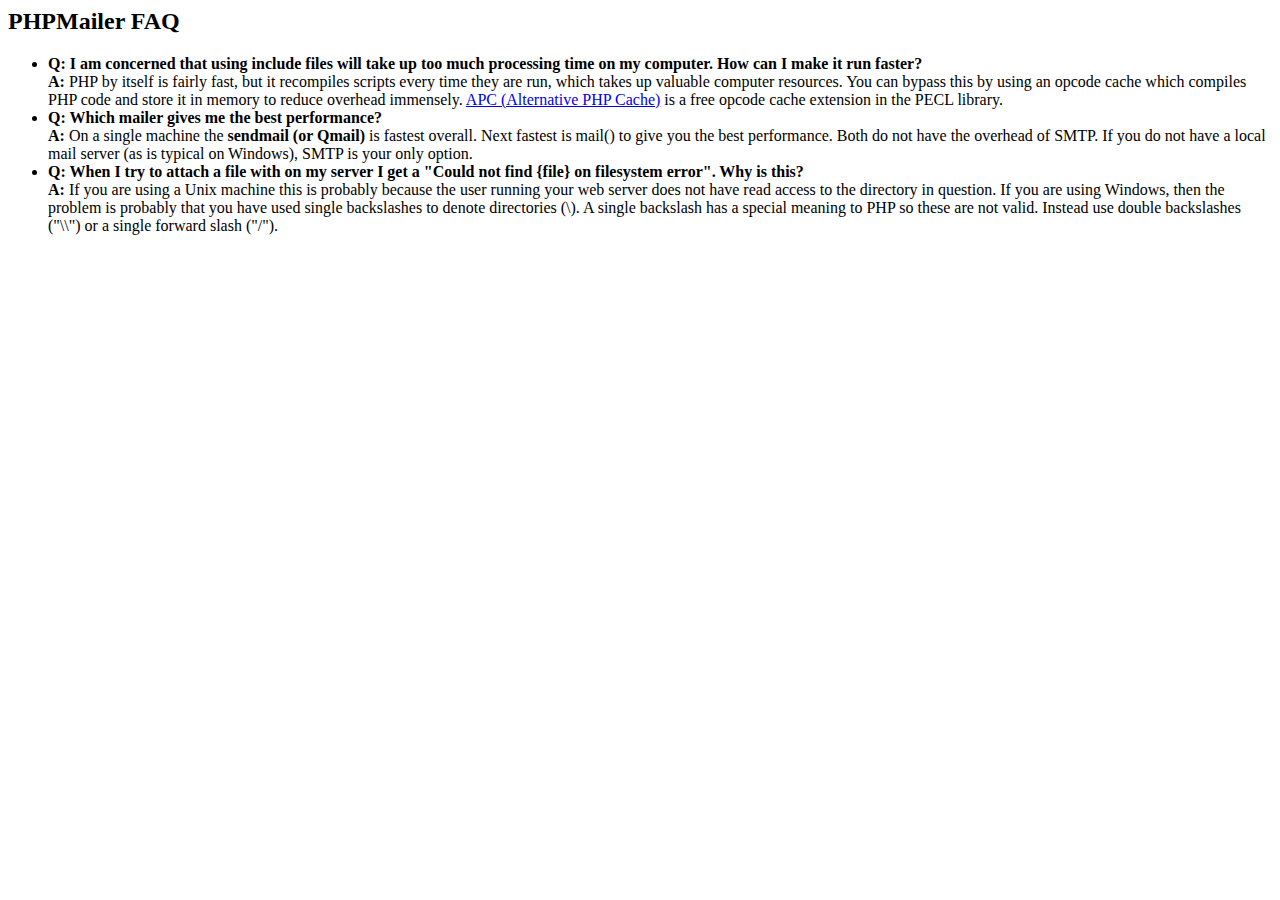
<file: PHPMailer/docs/faq.html>
﻿<html>
<head>
<title>PHPMailer FAQ</title>
</head>
<body>
<h2>PHPMailer FAQ</h2>
<ul>
    <li><strong>Q: I am concerned that using include files will take up too much
    processing time on my computer. How can I make it run faster?</strong><br>
    <strong>A:</strong> PHP by itself is fairly fast, but it recompiles scripts every time they are run, which takes up valuable
    computer resources. You can bypass this by using an opcode cache which compiles
    PHP code and store it in memory to reduce overhead immensely. <a href="http://www.php.net/apc/">APC
    (Alternative PHP Cache)</a> is a free opcode cache extension in the PECL library.</li>
    <li><strong>Q: Which mailer gives me the best performance?</strong><br>
    <strong>A:</strong> On a single machine the <strong>sendmail (or Qmail)</strong> is fastest overall.
    Next fastest is mail() to give you the best performance. Both do not have the overhead of SMTP.
    If you do not have a local mail server (as is typical on Windows), SMTP is your only option.</li>
    <li><strong>Q: When I try to attach a file with on my server I get a
    "Could not find {file} on filesystem error". Why is this?</strong><br>
    <strong>A:</strong> If you are using a Unix machine this is probably because the user
    running your web server does not have read access to the directory in question. If you are using Windows,
    then the problem is probably that you have used single backslashes to denote directories (\).
    A single backslash has a special meaning to PHP so these are not
    valid. Instead use double backslashes ("\\") or a single forward
    slash ("/").</li>
</ul>
</body>
</html>
</file>
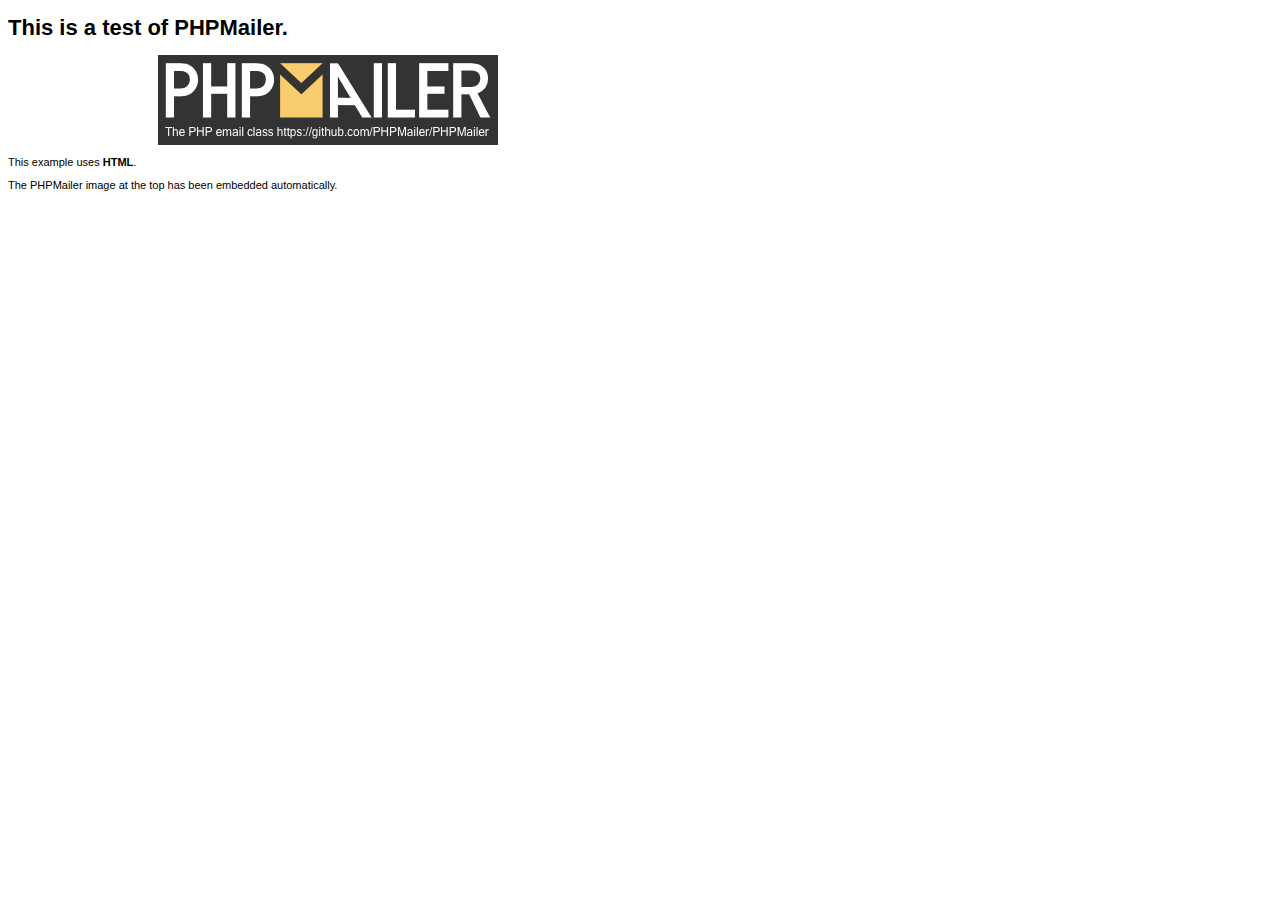
<file: PHPMailer/examples/contents.html>
<!DOCTYPE HTML PUBLIC "-//W3C//DTD HTML 4.01 Transitional//EN" "http://www.w3.org/TR/html4/loose.dtd">
<html>
<head>
  <meta http-equiv="Content-Type" content="text/html; charset=utf-8">
  <title>PHPMailer Test</title>
</head>
<body>
  <div style="width: 640px; font-family: Arial, Helvetica, sans-serif; font-size: 11px;">
    <h1>This is a test of PHPMailer.</h1>
    <div align="center">
      <a href="https://github.com/PHPMailer/PHPMailer/"><img src="images/phpmailer.png" height="90" width="340" alt="PHPMailer rocks"></a>
    </div>
    <p>This example uses <strong>HTML</strong>.</p>
    <p>The PHPMailer image at the top has been embedded automatically.</p>
  </div>
</body>
</html>
</file>
<file: css/grid.css>
*, *:before, *:after {
    -webkit-box-sizing: border-box;
    -moz-box-sizing: border-box;
    box-sizing: border-box;
}

.container {
    width: 960px;
    margin: 0 auto;
    padding: 0px;
    position: relative;
}

.container:after, .container:before {
    content: " ";
    display: table;
}

.container:after {
    clear: both;
}

.grid-1, .grid-2, .grid-3, .grid-4, .grid-5, .grid-6, .grid-7, .grid-8, .grid-9, .grid-10, .grid-11, .grid-12, .grid-13, .grid-14, .grid-15, .grid-16, .grid-1-3 {
    float: left;
    margin-left: 10px;
    margin-right: 10px;
}

.grid-1 {
    width: 40px;
}

.grid-2 {
    width: 100px;
}

.grid-3 {
    width: 160px;
}

.grid-4 {
    width: 220px;
}

.grid-5 {
    width: 280px;
}

.grid-6 {
    width: 340px;
}

.grid-7 {
    width: 400px;
}

.grid-8 {
    width: 460px;
}

.grid-9 {
    width: 520px;
}

.grid-10 {
    width: 580px;
}

.grid-11 {
    width: 640px;
}

.grid-12 {
    width: 700px;
}

.grid-13 {
    width: 760px;
}

.grid-14 {
    width: 820px;
}

.grid-15 {
    width: 880px;
}

.grid-16 {
    width: 940px;
}

.grid-1-3 {
    width: 300px;
}

/* responsivo tablets */

@media only screen and (min-width: 768px) and (max-width: 959px) {
    .container {
        width: 768px;
    }
    .grid-1 {
        width: 28px;
    }
    .grid-2 {
        width: 76px;
    }
    .grid-3 {
        width: 124px;
    }
    .grid-4 {
        width: 172px;
    }
    .grid-5 {
        width: 220px;
    }
    .grid-6 {
        width: 268px;
    }
    .grid-7 {
        width: 316px;
    }
    .grid-8 {
        width: 364px;
    }
    .grid-9 {
        width: 412px;
    }
    .grid-10 {
        width: 460px;
    }
    .grid-11 {
        width: 508px;
    }
    .grid-12 {
        width: 556px;
    }
    .grid-13 {
        width: 604px;
    }
    .grid-14 {
        width: 652px;
    }
    .grid-15 {
        width: 700px;
    }
    .grid-16 {
        width: 748px;
    }
    .grid-1-3 {
        width: 236px;
    }
}

/*fim responsivo tablet */

/*responsivo celular*/

@media only screen and (max-width:767px) {
    .container {
        width: 300px;
    }
    .grid-1, .grid-2, .grid-3, .grid-4, .grid-5, .grid-6, .grid-7, .grid-8, .grid-9, .grid-10, .grid-11, .grid-12, .grid-13, .grid-14, .grid-15, .grid-16, .grid-1-3 {
        float: none;
        margin: 20px;
        width: 300px;
    }
}

/*fim responsivo celular */
</file>
<file: css/style-raw.css>
/*Estilos gerais*/

html {
    font-family: Arial, Helvetica, sans-serif;
}

img {
    display: block;
    max-width: 100%;
}

p {
    font-size: 14px;
    line-height: 25px;
}

.btn {
    border: 3px solid #2bb3c0;
    padding: 10px 20px;
    background: none;
    text-align: center;
    font-weight: bold;
    letter-spacing: .1em;
    text-transform: uppercase;
    color: #2bb3c0;
    transition: all .5s ease;
}

.btn:hover {
    color: white;
    border-color: white;
}

.btn.btn-azul {
    color: #161c2e;
    border-color: #161c2e;
}

.btn.btn-azul:hover {
    color: #2bb3c0;
    border-color: #2bb3c0;
}

/*Estilos header*/

.header {
    background-color: #161c2e;
    padding: 15px 0;
    width: 100%;
    position: fixed;
    top: 0;
    z-index: 10;
}

.menu {
    text-align: right;
    margin: 0 auto;
}

.menu ul li {
    display: inline-block;
    margin-left: 25px;
    margin-top: 20px;
}

.menu ul li a {
    letter-spacing: .1em;
    text-transform: uppercase;
    font-size: 14px;
    line-height: 25px;
    color: white;
    font-weight: bold;
    transition: all .3s ease;
}

.menu ul li a:hover {
    color: #2bb3c0;
}

ul li a.menu_ativo {
    color: #2bb3c0;
}

ul li a.menu_ativo:hover {
    color: white;
}

.subtitulo {
    font-size: 24px;
    line-height: 30px;
    font-weight: bold;
    letter-spacing: .1em;
    text-transform: uppercase;
    text-align: center;
    margin-top: 60px;
    color: #161c2e;
}

.subtitulo:after {
    content: "";
    width: 50px;
    height: 3px;
    background-color: #161c2e;
    display: block;
    margin: 8px auto 40px auto;
}

.subtitulo.subtitulo-azul {
    color: white;
}

.subtitulo.subtitulo-azul:after {
    background-color: white;
}

.subtitulo-interno {
    font-size: 24px;
    font-weight: bold;
    color: #161c2e;
    text-transform: uppercase;
    line-height: 25px;
    letter-spacing: .1em;
    padding-top: 60px;
}

.subtitulo-interno:after {
    content: "";
    width: 50px;
    height: 3px;
    background-color: #161c2e;
    display: block;
    margin: 8px auto;
}

/* Introdução */

.introducao {
    width: 100%;
    background: url("../img/bg-home.jpg") no-repeat center;
    text-align: center;
    background-size: cover;
    margin-top: 96px;
    height: 420px;
    padding-top: 60px;
}

.introducao h1 {
    color: white;
    font-size: 48px;
    line-height: 60px;
    letter-spacing: .1em;
    font-weight: bold;
    text-transform: uppercase;
    margin-bottom: 40px;
}

.introducao-interna {
    text-align: center;
}

.introducao-interna h1 {
    font-size: 36px;
    letter-spacing: .1em;
    text-transform: uppercase;
    font-weight: bold;
    color: white;
    margin-top: 60px;
}

.introducao-interna h1:after {
    content: "";
    width: 50px;
    height: 3px;
    background-color: white;
    display: block;
    margin: 8px auto 6px auto;
}

.introducao-interna p {
    color: white;
}

.quote_externo p:before, .quote_externo p:after {
    content: "";
    background-color: white;
    width: 50px;
    height: 3px;
    display: block;
    margin: 10px auto;
}

.quote_externo {
    margin: 0 auto;
    margin-bottom: 40px;
    color: white;
    width: 300px;
    padding: 10px;
}

.quote_externo p {
    font-style: italic;
}

.quote_externo cite {
    color: white;
    font-weight: bold;
    text-transform: uppercase;
    letter-spacing: .1em;
    font-style: normal;
}

/* Peixes */

.peixe_lista h3 {
    background-color: #161c2e;
    padding: 20px;
    text-align: center;
    font-size: 18px;
    text-transform: uppercase;
    color: white;
    font-weight: bold;
    letter-spacing: .1em;
}

.peixe_lista h3:after {
    content: "";
    width: 50px;
    height: 3px;
    background-color: white;
    display: block;
    margin: 10px auto;
}

.call {
    padding: 40px;
    clear: both;
    text-align: center;
    color: #161c2e;
}

.call p {
    padding-bottom: 20px;
}

/* Portfólio */

.portfolio {
    width: 100%;
    background-color: #161c2e;
}

.portfolio li:last-child {
    margin-top: 20px;
}

.portfolio p {
    color: white;
}

/*qualidade */

.qualidade img {
    margin: 0 auto;
}

.qualidade:after {
    background-image: url("../img/linhas.png");
    position: absolute;
    content: "";
    display: block;
    width: 620px;
    height: 103px;
    top: 210px;
    right: 170px;
}

.qualidade ul {
    padding: 40px 0;
    text-align: center;
}

.qualidade ul li {
    padding-right: 17px;
    padding-left: 10px;
}

.qualidade h3 {
    font-weight: bold;
    text-transform: uppercase;
    letter-spacing: .1em;
}

.qualidade h3:after {
    content: "";
    width: 50px;
    height: 3px;
    background-color: #161c2e;
    display: block;
    margin: 6px auto 10px auto;
}

/* quebra */

.quebra {
    width: 100%;
    background: url("../img/bg-quebra.jpg") no-repeat center;
    background-size: cover;
    height: 300px;
    text-align: center;
    padding-top: 80px;
}

.quebra.quote_externo {
    max-width: 400px;
}

/* footer */

.footer {
    width: 100%;
    background-color: #161c2e;
    color: white;
    padding-top: 40px;
}

.footer h3 {
    font-weight: bold;
    text-transform: uppercase;
}

.footer h3:after {
    width: 50px;
    height: 3px;
    background-color: white;
    content: "";
    display: block;
    margin: 10px 0px 12px;
    text-align: left;
}

.nossa_historia p {
    margin-right: 40px;
    padding-bottom: 40px;
}

.contato ul li {
    padding-bottom: 10px;
}

.redes_sociais ul li {
    display: inline-block;
    margin-right: 10px;
}

.redes_sociais ul li a {
    border: 3px solid #2bb3c0;
    display: block;
    padding: 10px;
}

.redes_sociais ul li a:hover {
    border-color: white;
    transition: all .5s ease;
}

.copy {
    background-color: #2bb3c0;
    padding: 20px 0;
    width: 100%;
}
</file>
<file: css/responsivo.css>
/*responsivo tablet */

@media only screen and (min-width:768px) and (max-width:959px) {
    /*index*/
    .introducao h1 {
        font-size: 38px;
        line-height: 40px;
    }
    .qualidade:after {
        right: 74px;
    }
    .qualidade ul li {
        padding-right: 60px;
        padding-left: 10px;
    }
    .qualidade ul li:nth-child(2) {
        padding-left: 40px;
        padding-right: 40px;
    }
    .qualidade ul li:nth-child(3) {
        padding-left: 50px;
        padding-right: 40px;
    }
    .redes_sociais ul li {
        margin-right: 6px;
    }
    .redes_sociais ul li a {
        width: 48px;
        height: 48px;
    }
    .contato ul li {
        font-size: 13px;
    }
    /*sobre*/
    .missao-sobre p {
        font-size: 14px;
    }
    .missao-sobre h2, .valores-sobre h2 {
        font-size: 16px;
    }
    .valores-sobre ul li {
        font-size: 14px;
    }
    .qualidade-sobre:after {
        right: 74px;
    }
    .qualidade-sobre ul li {
        padding-right: 60px;
        padding-left: 10px;
    }
    .qualidade-sobre ul li:nth-child(2) {
        padding-left: 40px;
        padding-right: 40px;
    }
    .qualidade-sobre ul li:nth-child(3) {
        padding-left: 50px;
        padding-right: 40px;
    }
}

/*fim responsivo tablet*/

/*responsivo celular*/

@media only screen and (max-width: 767px) {
    /*index*/
    .header {
        position: relative;
    }
    .header img {
        margin: 0 auto 10px auto;
    }
    .menu {
        text-align: center;
        margin: 0 auto;
    }
    .menu ul li {
        margin: 5px;
    }
    .menu ul li a {
        display: block;
        float: left;
        padding: 10px;
        width: 120px;
        border: 3px solid white;
    }
    .menu ul li a:hover {
        border-color: #2bb3c0;
        transition: all .5s ease;
    }
    .introducao {
        background: url("../img/bg-home-mobile.jpg") no-repeat center;
        background-size: cover;
        margin-top: 0px;
    }
    .introducao h1 {
        font-size: 30px;
        line-height: 35px;
    }
    .peixe_lista li {
        margin: 0 0 20px 0;
    }
    .peixe_lista h3 {
        font-size: 14px;
    }
    .portfolio ul li {
        margin: 0 0 20px 0;
    }
    .qualidade ul li {
        margin: 0 0 20px 0;
    }
    .qualidade:after {
        background-image: none;
    }

    /*menu ativo*/
    ul li a.menu_ativo {
        border-color: #2bb3c0;
    }
    
    ul li a.menu_ativo:hover {
        border-color: white;
    }

    /*subtitulo*/
    .subtitulo-interno:after{
        width: 40px;
    }

    /*sobre*/
    .intro-sobre{
        margin-top: 0;
    }

    .missao-sobre h2, .valores-sobre h2{
        font-size: 18px;
    }

    .missao-sobre p{
        font-size: 14px;
    }

    .valores-sobre ul li{
        font-size:14px;
    }

    .qualidade-sobre:after{
        background: none;
    }

    .qualidade-sobre ul li{
        margin: 0 0 20px 0;
    }

    /*peixes*/

    .intro-peixe{
        margin-top: 0;
    }

    .lista_peixes li, .lista_peixes_02 li{
        margin: 0 0 20px 0;
    }

    .orcamento form{
        padding: 0px;
        padding-top: 40px;
        margin: 0 auto;
    }

    .contato-orcamento div{
        margin: 0 auto;
       
    }
    .contato-orcamento ul li{
        font-size: 14px;
    }
    .contato-orcamento h3{
        padding-top: 20px;
    }
    .lista-espec ul li{
        padding: 10px;
        font-size: 14px;
        
    }
    .lista-espec ul li:nth-child(odd){
        background-color: #161c2e;
        color: white;
    }
}
</file>
<file: css/style.css>
html{line-height:1.15;-webkit-text-size-adjust:100%}body{margin:0}main{display:block}h1{font-size:2em;margin:.67em 0}hr{box-sizing:content-box;height:0;overflow:visible}pre{font-family:monospace,monospace;font-size:1em}a{background-color:transparent}abbr[title]{border-bottom:none;text-decoration:underline;text-decoration:underline dotted}b,strong{font-weight:bolder}code,kbd,samp{font-family:monospace,monospace;font-size:1em}small{font-size:80%}sub,sup{font-size:75%;line-height:0;position:relative;vertical-align:baseline}sub{bottom:-.25em}sup{top:-.5em}img{border-style:none}button,input,optgroup,select,textarea{font-family:inherit;font-size:100%;line-height:1.15;margin:0}button,input{overflow:visible}button,select{text-transform:none}button,[type="button"],[type="reset"],[type="submit"]{-webkit-appearance:button}button::-moz-focus-inner,[type="button"]::-moz-focus-inner,[type="reset"]::-moz-focus-inner,[type="submit"]::-moz-focus-inner{border-style:none;padding:0}button:-moz-focusring,[type="button"]:-moz-focusring,[type="reset"]:-moz-focusring,[type="submit"]:-moz-focusring{outline:1px dotted ButtonText}fieldset{padding:.35em .75em .625em}legend{box-sizing:border-box;color:inherit;display:table;max-width:100%;padding:0;white-space:normal}progress{vertical-align:baseline}textarea{overflow:auto}[type="checkbox"],[type="radio"]{box-sizing:border-box;padding:0}[type="number"]::-webkit-inner-spin-button,[type="number"]::-webkit-outer-spin-button{height:auto}[type="search"]{-webkit-appearance:textfield;outline-offset:-2px}[type="search"]::-webkit-search-decoration{-webkit-appearance:none}::-webkit-file-upload-button{-webkit-appearance:button;font:inherit}details{display:block}summary{display:list-item}template{display:none}[hidden]{display:none}a{text-decoration:none}ol,ul{list-style:none}html,body,div,span,iframe,h1,h2,h3,h4,h5,h6,p,blockquote,a,em,img,dl,dt,dd,ol,ul,li,fieldset,form,label,legend,article,footer,header,nav,section,main{margin:0;padding:0;border:0;vertical-align:baseline}h1,h2,h3,h4,h5,h6,p,a,ul{font-size:1em;font-weight:400}*,:before,:after{-webkit-box-sizing:border-box;-moz-box-sizing:border-box;box-sizing:border-box}.container{width:960px;margin:0 auto;padding:0;position:relative}.container:after,.container:before{content:" ";display:table}.container:after{clear:both}.grid-1,.grid-2,.grid-3,.grid-4,.grid-5,.grid-6,.grid-7,.grid-8,.grid-9,.grid-10,.grid-11,.grid-12,.grid-13,.grid-14,.grid-15,.grid-16,.grid-1-3{float:left;margin-left:10px;margin-right:10px}.grid-1{width:40px}.grid-2{width:100px}.grid-3{width:160px}.grid-4{width:220px}.grid-5{width:280px}.grid-6{width:340px}.grid-7{width:400px}.grid-8{width:460px}.grid-9{width:520px}.grid-10{width:580px}.grid-11{width:640px}.grid-12{width:700px}.grid-13{width:760px}.grid-14{width:820px}.grid-15{width:880px}.grid-16{width:940px}.grid-1-3{width:300px}@media only screen and (min-width: 768px) and (max-width: 959px){.container{width:768px}.grid-1{width:28px}.grid-2{width:76px}.grid-3{width:124px}.grid-4{width:172px}.grid-5{width:220px}.grid-6{width:268px}.grid-7{width:316px}.grid-8{width:364px}.grid-9{width:412px}.grid-10{width:460px}.grid-11{width:508px}.grid-12{width:556px}.grid-13{width:604px}.grid-14{width:652px}.grid-15{width:700px}.grid-16{width:748px}.grid-1-3{width:236px}}@media only screen and (max-width:767px){.container{width:300px}.grid-1,.grid-2,.grid-3,.grid-4,.grid-5,.grid-6,.grid-7,.grid-8,.grid-9,.grid-10,.grid-11,.grid-12,.grid-13,.grid-14,.grid-15,.grid-16,.grid-1-3{float:none;margin:20px;width:300px}}html{font-family:Arial,Helvetica,sans-serif}img{display:block;max-width:100%}p{font-size:14px;line-height:25px}.btn{border:3px solid #2bb3c0;padding:10px 20px;background:none;text-align:center;font-weight:700;letter-spacing:.1em;text-transform:uppercase;color:#2bb3c0;transition:all .5s ease}.btn:hover{color:#fff;border-color:#fff}.btn.btn-azul{color:#161c2e;border-color:#161c2e}.btn.btn-azul:hover{color:#2bb3c0;border-color:#2bb3c0}.formphp label.nao-aparece,.formphp input.nao-aparece{display:none!important}#form-erro span,#form-send span{font-size:18px;line-height:25px;margin-bottom:10px;display:block}#form-send{color:#31aa39}#form-erro{color:#f64540}.header{background-color:#161c2e;padding:15px 0;width:100%;position:fixed;top:0;z-index:10}.menu{text-align:right;margin:0 auto}.menu ul li{display:inline-block;margin-left:25px;margin-top:20px}.menu ul li a{letter-spacing:.1em;text-transform:uppercase;font-size:14px;line-height:25px;color:#fff;font-weight:700;transition:all .3s ease}.menu ul li a:hover{color:#2bb3c0}ul li a.menu_ativo{color:#2bb3c0}ul li a.menu_ativo:hover{color:#fff}.subtitulo{font-size:24px;line-height:30px;font-weight:700;letter-spacing:.1em;text-transform:uppercase;text-align:center;margin-top:60px;color:#161c2e}.subtitulo:after{content:"";width:50px;height:3px;background-color:#161c2e;display:block;margin:8px auto 40px}.subtitulo.subtitulo-azul{color:#fff}.subtitulo.subtitulo-azul:after{background-color:#fff}.subtitulo-interno{font-size:24px;font-weight:700;color:#161c2e;text-transform:uppercase;line-height:25px;letter-spacing:.1em;padding-top:60px}.subtitulo-interno:after{content:"";width:50px;height:3px;background-color:#161c2e;display:block;margin:8px auto}.introducao{width:100%;background:url(../img/bg-home.jpg) no-repeat center;text-align:center;background-size:cover;margin-top:96px;height:420px;padding-top:60px}.introducao h1{color:#fff;font-size:48px;line-height:60px;letter-spacing:.1em;font-weight:700;text-transform:uppercase;margin-bottom:40px}.introducao-interna{text-align:center}.introducao-interna h1{font-size:36px;letter-spacing:.1em;text-transform:uppercase;font-weight:700;color:#fff;margin-top:60px}.introducao-interna h1:after{content:"";width:50px;height:3px;background-color:#fff;display:block;margin:8px auto 6px}.introducao-interna p{color:#fff}.quote_externo p:before,.quote_externo p:after{content:"";background-color:#fff;width:50px;height:3px;display:block;margin:10px auto}.quote_externo{margin:0 auto;margin-bottom:40px;color:#fff;width:300px;padding:10px}.quote_externo p{font-style:italic}.quote_externo cite{color:#fff;font-weight:700;text-transform:uppercase;letter-spacing:.1em;font-style:normal}.peixe_lista h3{background-color:#161c2e;padding:20px;text-align:center;font-size:18px;text-transform:uppercase;color:#fff;font-weight:700;letter-spacing:.1em}.peixe_lista h3:after{content:"";width:50px;height:3px;background-color:#fff;display:block;margin:10px auto}.call{padding:40px;clear:both;text-align:center;color:#161c2e}.call p{padding-bottom:20px}.portfolio{width:100%;background-color:#161c2e}.portfolio li:last-child{margin-top:20px}.portfolio p{color:#fff}.qualidade img{margin:0 auto}.qualidade:after{background-image:url(../img/linhas.png);position:absolute;content:"";display:block;width:620px;height:103px;top:210px;right:170px}.qualidade ul{padding:40px 0;text-align:center}.qualidade ul li{padding-right:17px;padding-left:10px}.qualidade h3{font-weight:700;text-transform:uppercase;letter-spacing:.1em}.qualidade h3:after{content:"";width:50px;height:3px;background-color:#161c2e;display:block;margin:6px auto 10px}.quebra{width:100%;background:url(../img/bg-quebra.jpg) no-repeat center;background-size:cover;height:300px;text-align:center;padding-top:80px}.quebra.quote_externo{max-width:400px}.footer{width:100%;background-color:#161c2e;color:#fff;padding-top:40px}.footer h3{font-weight:700;text-transform:uppercase}.footer h3:after{width:50px;height:3px;background-color:#fff;content:"";display:block;margin:10px 0 12px;text-align:left}.nossa_historia p{margin-right:40px;padding-bottom:40px}.contato ul li{padding-bottom:10px}.redes_sociais ul li{display:inline-block;margin-right:10px}.redes_sociais ul li a{border:3px solid #2bb3c0;display:block;padding:10px}.redes_sociais ul li a:hover{border-color:#fff;transition:all .5s ease}.copy{background-color:#2bb3c0;padding:20px 0;width:100%}.introducao h1,.introducao blockquote,.introducao .btn,.animar,.introducao-interna h1,.introducao-interna p,.animar-interna{opacity:0}.animated{-webkit-animation-duration:1s;animation-duration:1s;-webkit-animation-fill-mode:both;animation-fill-mode:both}@keyframes fadeInDown{from{opacity:0;-webkit-transform:translate3d(0,-20px,0);transform:translate3d(0,-20px,0)}to{opacity:1;-webkit-transform:translate3d(0,0,0);transform:translate3d(0,0,0)}}.fadeInDown{-webkit-animation-name:fadeInDown;animation-name:fadeInDown}.intro-contato{width:100%;background:url(../img/contato/bg-contato.jpg) no-repeat center;background-size:cover;height:200px;margin-top:96px}.contato-form form{padding:40px 40px 40px 0}.contato-form label{display:block;text-align:left;padding-bottom:5px;padding-top:15px;color:#161c2e;font-weight:700;font-size:18px}.contato-form input,.contato-form textarea{width:100%;border:3px solid #161c2e;padding:10px 12px;outline:none}.contato-form textarea{height:142px;margin-bottom:20px}.contato-form button{display:block}.contato-dados{padding-top:50px;text-align:left;font-size:18px}.contato-dados h3,.redes_sociais.redes-azul h3{line-height:25px;font-weight:700;text-transform:uppercase;padding-bottom:10px;letter-spacing:.1em;color:#161c2e}.contato-dados ul{padding-bottom:20px}.contato-dados ul li{line-height:30px;max-width:300px}.contato-dados ul li:nth-child(2){margin-bottom:20px}.redes_sociais.redes-azul ul li a{border-color:#161c2e}.redes_sociais.redes-azul ul li a:hover{border-color:#2bb3c0;transition:all .5s ease}.mapa{margin-bottom:40px}.intro-peixe{width:100%;background:url(../img/peixes/bg-peixes.jpg) no-repeat center;background-size:cover;height:200px;margin-top:96px}.peixe_dulc,.peixe_marinho{text-align:center;padding-bottom:40px}.lista_peixes{padding-top:40px}.lista_peixes h3{background-color:#161c2e;color:#fff;font-size:14px;font-weight:700;text-transform:uppercase;letter-spacing:.1em;padding:30px}.lista_peixes h3:after{content:"";width:50px;height:3px;display:block;margin:4px auto;background:#fff}.lista_peixes img{width:460px}.lista_peixes li:nth-child(4),.lista_peixes li:nth-child(5){margin-top:20px}.peixe_marinho{width:100%;background-color:#161c2e}.peixe_marinho h2{color:#fff}.peixe_marinho .subtitulo-interno:after{content:"";width:50px;height:3px;display:block;margin:10px auto;background:#fff}.peixe_marinho ul{padding-top:40px}.lista_peixes_02 h3{color:#161c2e;background-color:#fff;padding:30px;font-size:14px;font-weight:700;text-transform:uppercase;letter-spacing:.1em}.lista_peixes_02 h3:after{content:"";width:50px;height:3px;display:block;margin:4px auto;background:#161c2e}.orcamento{text-align:center}.orcamento form{padding:40px}.orcamento label{display:block;text-align:left;padding-bottom:5px;padding-top:15px;color:#161c2e;font-weight:700;font-size:18px}.orcamento input,.orcamento textarea{width:100%;border:3px solid #161c2e;padding:10px 12px;outline:none}.orcamento textarea{height:142px;margin-bottom:20px}.orcamento button{display:block}.contato-orcamento{padding-top:50px;text-align:left;font-size:18px}.contato-orcamento h3{line-height:25px;font-weight:700;text-transform:uppercase;padding-bottom:10px;letter-spacing:.1em;color:#161c2e}.contato-orcamento ul{padding-bottom:20px}.contato-orcamento ul li{line-height:30px;max-width:300px}.lista-espec ul li{padding:10px;font-size:14px}.lista-espec ul li:nth-child(odd){background-color:#161c2e;color:#fff}.intro-portfolio{width:100%;background:url(../img/portfolio/bg-portfolio.jpg) no-repeat center;background-size:cover;height:200px;margin-top:96px}.quote-cliente{padding:60px 0;margin:0 auto;max-width:450px}.quote-cliente ul li{padding-bottom:40px}.quote-cliente p{font-style:italic;font-size:18px;line-height:25px;color:#161c2e;text-align:center;margin-bottom:20px}.quote-cliente cite{float:right;font-style:normal;font-weight:700;color:#161c2e;font-size:18px}.fotos-portfolio{width:100%;background-color:#161c2e;padding:60px 0}.portfolio-lista li div:nth-child(3),.portfolio-lista li:nth-child(4){margin-top:20px}.rslides li,.rslides-portfolio li{-webkit-backface-visibility:hidden;position:absolute;display:none;width:100%;left:0;top:0}.rslides li:first-child,.rslides-portfolio li:first-child{position:relative;display:block;float:left}.rslides img,.rslides-portfolio img{display:block;height:auto;float:left;width:100%;border:0}.rslides-portfolio li div:nth-child(3){margin-bottom:10px}.rslides_tabs{text-align:center;margin-top:14px}.rslides_tabs li{display:inline;margin:0 5px}.rslides_tabs li a{width:12px;height:12px;background:#302f2f;color:#302f2f;display:inline-block;text-indent:-200px;overflow:hidden;border-radius:12px}.rslides_tabs .rslides_here a,.rslides_here li a:hover{background:#2bb3c0;color:#2bb3c0}.intro-sobre{width:100%;background:url(../img/sobre/bg-sobre.jpg) no-repeat center;background-size:cover;height:200px;margin-top:96px}.missao-sobre p{font-family:Arial,Helvetica,sans-serif;font-size:18px;padding-right:60px;margin-bottom:10px}.missao-sobre .subtitulo-interno:after,.valores-sobre .subtitulo-interno:after{margin:6px 0 20px}.valores-sobre ul li{font-size:18px;padding-bottom:10px}.equipe img{padding-top:40px}.qualidade-sobre{text-align:center}.qualidade-sobre:after{background-image:url(../img/linhas.png);position:absolute;content:"";display:block;width:620px;height:103px;top:210px;right:170px}.qualidade-sobre{overflow:auto}.qualidade-sobre img{padding-top:40px;margin:0 auto}.qualidade-sobre ul{padding:40px 0;text-align:center}.qualidade-sobre ul li{padding-right:17px;padding-left:10px;padding-bottom:40px}.qualidade-sobre h3{font-weight:700;text-transform:uppercase;letter-spacing:.1em}.qualidade-sobre h3:after{content:"";width:50px;height:3px;background-color:#161c2e;display:block;margin:6px auto 10px;z-index:-1}@media only screen and (min-width:768px) and (max-width:959px){.introducao h1{font-size:38px;line-height:40px}.qualidade:after{right:74px}.qualidade ul li{padding-right:60px;padding-left:10px}.qualidade ul li:nth-child(2){padding-left:40px;padding-right:40px}.qualidade ul li:nth-child(3){padding-left:50px;padding-right:40px}.redes_sociais ul li{margin-right:6px}.redes_sociais ul li a{width:48px;height:48px}.contato ul li{font-size:13px}.missao-sobre p{font-size:14px}.missao-sobre h2,.valores-sobre h2{font-size:16px}.valores-sobre ul li{font-size:14px}.qualidade-sobre:after{right:74px}.qualidade-sobre ul li{padding-right:60px;padding-left:10px}.qualidade-sobre ul li:nth-child(2){padding-left:40px;padding-right:40px}.qualidade-sobre ul li:nth-child(3){padding-left:50px;padding-right:40px}}@media only screen and (max-width: 767px){.header{position:relative}.header img{margin:0 auto 10px}.menu{text-align:center;margin:0 auto}.menu ul li{margin:5px}.menu ul li a{display:block;float:left;padding:10px;width:120px;border:3px solid #fff}.menu ul li a:hover{border-color:#2bb3c0;transition:all .5s ease}.introducao{background:url(../img/bg-home-mobile.jpg) no-repeat center;background-size:cover;margin-top:0}.introducao h1{font-size:30px;line-height:35px}.peixe_lista li{margin:0 0 20px}.peixe_lista h3{font-size:14px}.portfolio ul li{margin:0 0 20px}.qualidade ul li{margin:0 0 20px}.qualidade:after{background-image:none}ul li a.menu_ativo{border-color:#2bb3c0}ul li a.menu_ativo:hover{border-color:#fff}.subtitulo-interno:after{width:40px}.intro-sobre{margin-top:0;background:url(../img/sobre/bg-sobre-mobile.jpg)}.missao-sobre h2,.valores-sobre h2{font-size:18px}.missao-sobre p{font-size:14px}.valores-sobre ul li{font-size:14px}.equipe img{margin:0 auto}.qualidade-sobre:after{background:none}.qualidade-sobre ul li{margin:0 0 20px}.intro-peixe{margin-top:0;background:url(../img/peixes/bg-peixes-mobile2.jpg) no-repeat center}.lista_peixes li,.lista_peixes_02 li{margin:0 0 20px}.orcamento form{padding:0;padding-top:40px;margin:0 auto}.contato-orcamento div{margin:0 auto}.contato-orcamento ul li{font-size:14px}.contato-orcamento h3{padding-top:20px}.lista-espec ul li{padding:10px;font-size:14px}.lista-espec ul li:nth-child(odd){background-color:#161c2e;color:#fff}.intro-portfolio{background:url(../img/portfolio/bg-portfolio-mobile2.jpg) no-repeat center;margin-top:0}.portfolio-lista li{margin:0 0 20px}.intro-contato{background:url(../img/contato/bg-contato-mobile2.jpg) no-repeat center;margin-top:0}.contato-form form{margin:0 auto;padding:60px 0}.contato-dados{padding-top:20px;margin:0 auto}.redes_sociais.redes-azul div{margin:0 auto}.mapa div{margin:40px auto 20px}}
</file>
<file: css/contato.css>
.intro-contato{
    width: 100%;
    background: url("../img/contato/bg-contato.jpg") no-repeat center;
    background-size: cover;
    height: 200px;
    margin-top: 96px;
}

.contato-form form{
    padding: 40px 40px 40px 0;
}

.contato-form label{
    display: block;
    text-align: left;
    padding-bottom: 5px;
    padding-top: 15px;
    color: #161c2e;
    font-weight: bold;
    font-size: 18px;
}

.contato-form input, .contato-form textarea{
    width: 100%;
    border: 3px solid #161c2e;
    padding: 10px 12px;
    outline: none;
}

.contato-form textarea{
    height: 142px;
    margin-bottom: 20px;
}
.contato-form button{
    display: block;
}

.contato-dados{
    padding-top: 50px;
    text-align: left;
    font-size: 18px;
}

.contato-dados h3, .redes_sociais.redes-azul h3{
    line-height: 25px;
    font-weight: bold;
    text-transform: uppercase;
    padding-bottom: 10px;
    letter-spacing: .1em;
    color: #161c2e;
}

.contato-dados ul{
    padding-bottom: 20px;
}

.contato-dados ul li{
    line-height: 30px;
    max-width: 300px;
}

.contato-dados ul li:nth-child(2){
    margin-bottom: 20px;
}


.redes_sociais.redes-azul ul li a{
    border-color: #161c2e;
}

.redes_sociais.redes-azul ul li a:hover{
    border-color: #2bb3c0;
    transition: all .5s ease;
}

.mapa{
    margin-bottom: 40px;
}
</file>
